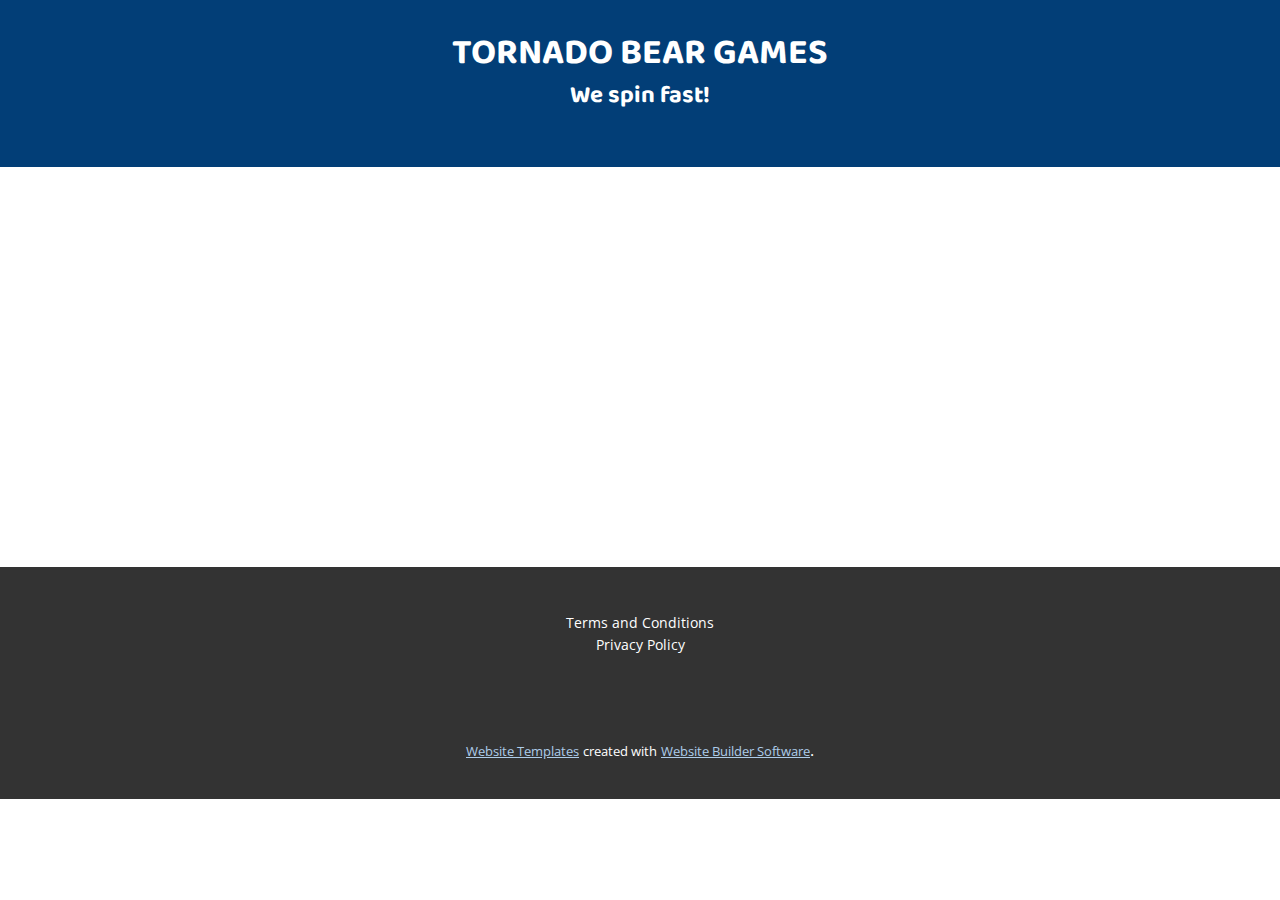
<file: About.html>
<!DOCTYPE html>
<html style="font-size: 16px;" lang="en"><head>
    <meta name="viewport" content="width=device-width, initial-scale=1.0">
    <meta charset="utf-8">
    <meta name="keywords" content="">
    <meta name="description" content="">
    <title>About</title>
    <link rel="stylesheet" href="nicepage.css" media="screen">
<link rel="stylesheet" href="About.css" media="screen">
    <script class="u-script" type="text/javascript" src="jquery.js" defer=""></script>
    <script class="u-script" type="text/javascript" src="nicepage.js" defer=""></script>
    <meta name="generator" content="Nicepage 5.5.0, nicepage.com">
    <link id="u-theme-google-font" rel="stylesheet" href="https://fonts.googleapis.com/css?family=Roboto:100,100i,300,300i,400,400i,500,500i,700,700i,900,900i|Open+Sans:300,300i,400,400i,500,500i,600,600i,700,700i,800,800i">
    <link id="u-page-google-font" rel="stylesheet" href="https://fonts.googleapis.com/css?family=Baloo+2:400,500,600,700,800">
    
    
    <script type="application/ld+json">{
		"@context": "http://schema.org",
		"@type": "Organization",
		"name": ""
}</script>
    <meta name="theme-color" content="#478ac9">
    <meta property="og:title" content="About">
    <meta property="og:type" content="website">
  <meta data-intl-tel-input-cdn-path="intlTelInput/"></head>
  <body class="u-body u-xl-mode" data-lang="en"><header class="u-clearfix u-custom-color-1 u-header u-header" id="sec-6267"><div class="u-clearfix u-sheet u-sheet-1">
        <p class="u-align-center u-custom-font u-text u-text-1">Tornado Bear Games</p>
        <p class="u-align-center u-custom-font u-text u-text-2">We spin fast!</p>
      </div></header>
    <section class="u-clearfix u-section-1" id="sec-125f">
      <div class="u-clearfix u-sheet u-sheet-1"></div>
    </section>
    
    
    <footer class="u-align-center u-clearfix u-footer u-grey-80 u-footer" id="sec-cdce"><div class="u-clearfix u-sheet u-sheet-1">
        <p class="u-align-center u-small-text u-text u-text-default u-text-variant u-text-1">Terms and Conditions</p>
        <p class="u-align-center u-small-text u-text u-text-default u-text-variant u-text-2">Privacy Policy</p>
      </div></footer>
    <section class="u-backlink u-clearfix u-grey-80">
      <a class="u-link" href="https://nicepage.com/website-templates" target="_blank">
        <span>Website Templates</span>
      </a>
      <p class="u-text">
        <span>created with</span>
      </p>
      <a class="u-link" href="" target="_blank">
        <span>Website Builder Software</span>
      </a>. 
    </section>
  
</body></html>
</file>
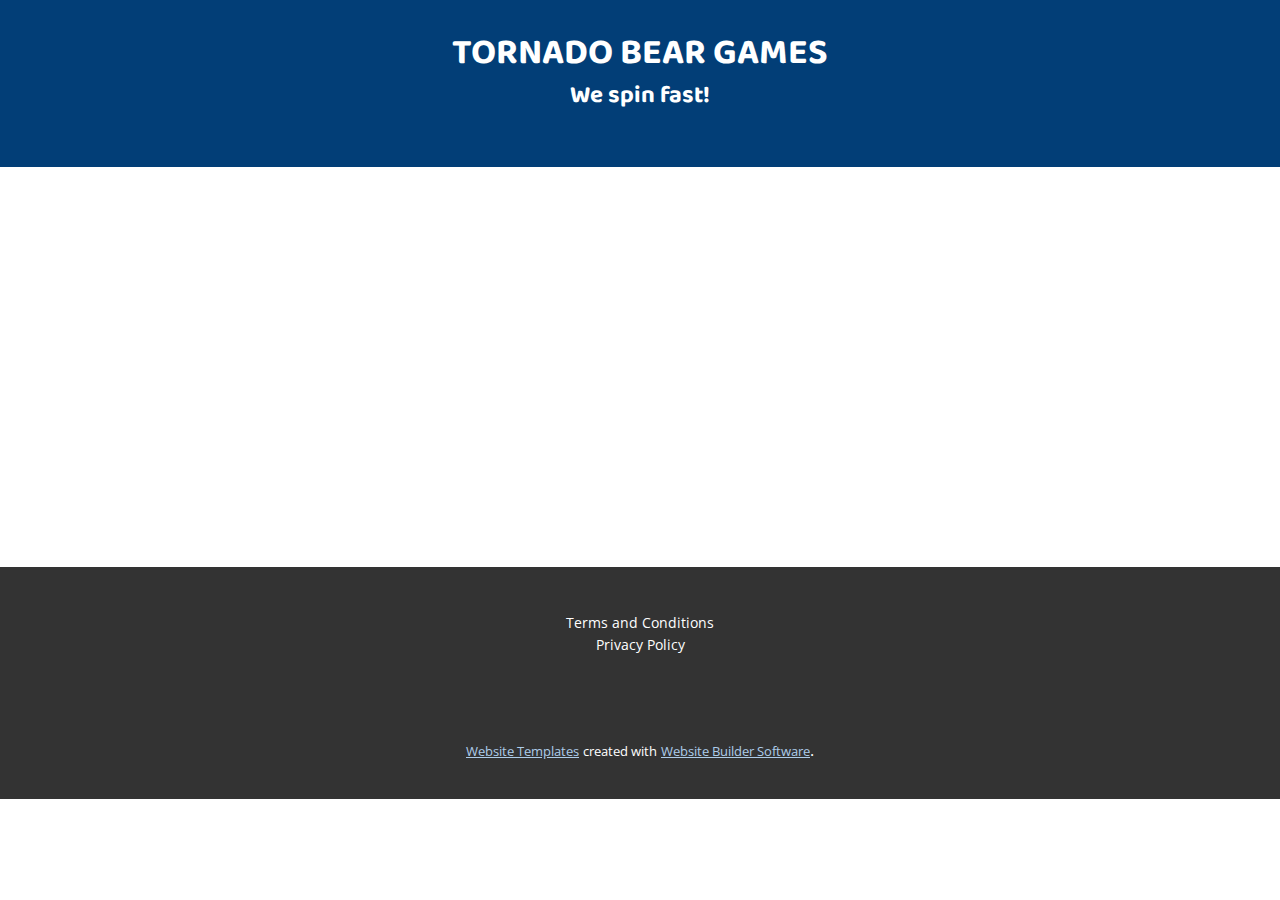
<file: Contact.html>
<!DOCTYPE html>
<html style="font-size: 16px;" lang="en"><head>
    <meta name="viewport" content="width=device-width, initial-scale=1.0">
    <meta charset="utf-8">
    <meta name="keywords" content="">
    <meta name="description" content="">
    <title>Contact</title>
    <link rel="stylesheet" href="nicepage.css" media="screen">
<link rel="stylesheet" href="Contact.css" media="screen">
    <script class="u-script" type="text/javascript" src="jquery.js" defer=""></script>
    <script class="u-script" type="text/javascript" src="nicepage.js" defer=""></script>
    <meta name="generator" content="Nicepage 5.5.0, nicepage.com">
    <link id="u-theme-google-font" rel="stylesheet" href="https://fonts.googleapis.com/css?family=Roboto:100,100i,300,300i,400,400i,500,500i,700,700i,900,900i|Open+Sans:300,300i,400,400i,500,500i,600,600i,700,700i,800,800i">
    <link id="u-page-google-font" rel="stylesheet" href="https://fonts.googleapis.com/css?family=Baloo+2:400,500,600,700,800">
    
    
    <script type="application/ld+json">{
		"@context": "http://schema.org",
		"@type": "Organization",
		"name": ""
}</script>
    <meta name="theme-color" content="#478ac9">
    <meta property="og:title" content="Contact">
    <meta property="og:type" content="website">
  <meta data-intl-tel-input-cdn-path="intlTelInput/"></head>
  <body class="u-body u-xl-mode" data-lang="en"><header class="u-clearfix u-custom-color-1 u-header u-header" id="sec-6267"><div class="u-clearfix u-sheet u-sheet-1">
        <p class="u-align-center u-custom-font u-text u-text-1">Tornado Bear Games</p>
        <p class="u-align-center u-custom-font u-text u-text-2">We spin fast!</p>
      </div></header>
    <section class="u-clearfix u-section-1" id="sec-dd0e">
      <div class="u-clearfix u-sheet u-sheet-1"></div>
    </section>
    
    
    <footer class="u-align-center u-clearfix u-footer u-grey-80 u-footer" id="sec-cdce"><div class="u-clearfix u-sheet u-sheet-1">
        <p class="u-align-center u-small-text u-text u-text-default u-text-variant u-text-1">Terms and Conditions</p>
        <p class="u-align-center u-small-text u-text u-text-default u-text-variant u-text-2">Privacy Policy</p>
      </div></footer>
    <section class="u-backlink u-clearfix u-grey-80">
      <a class="u-link" href="https://nicepage.com/website-templates" target="_blank">
        <span>Website Templates</span>
      </a>
      <p class="u-text">
        <span>created with</span>
      </p>
      <a class="u-link" href="" target="_blank">
        <span>Website Builder Software</span>
      </a>. 
    </section>
  
</body></html>
</file>
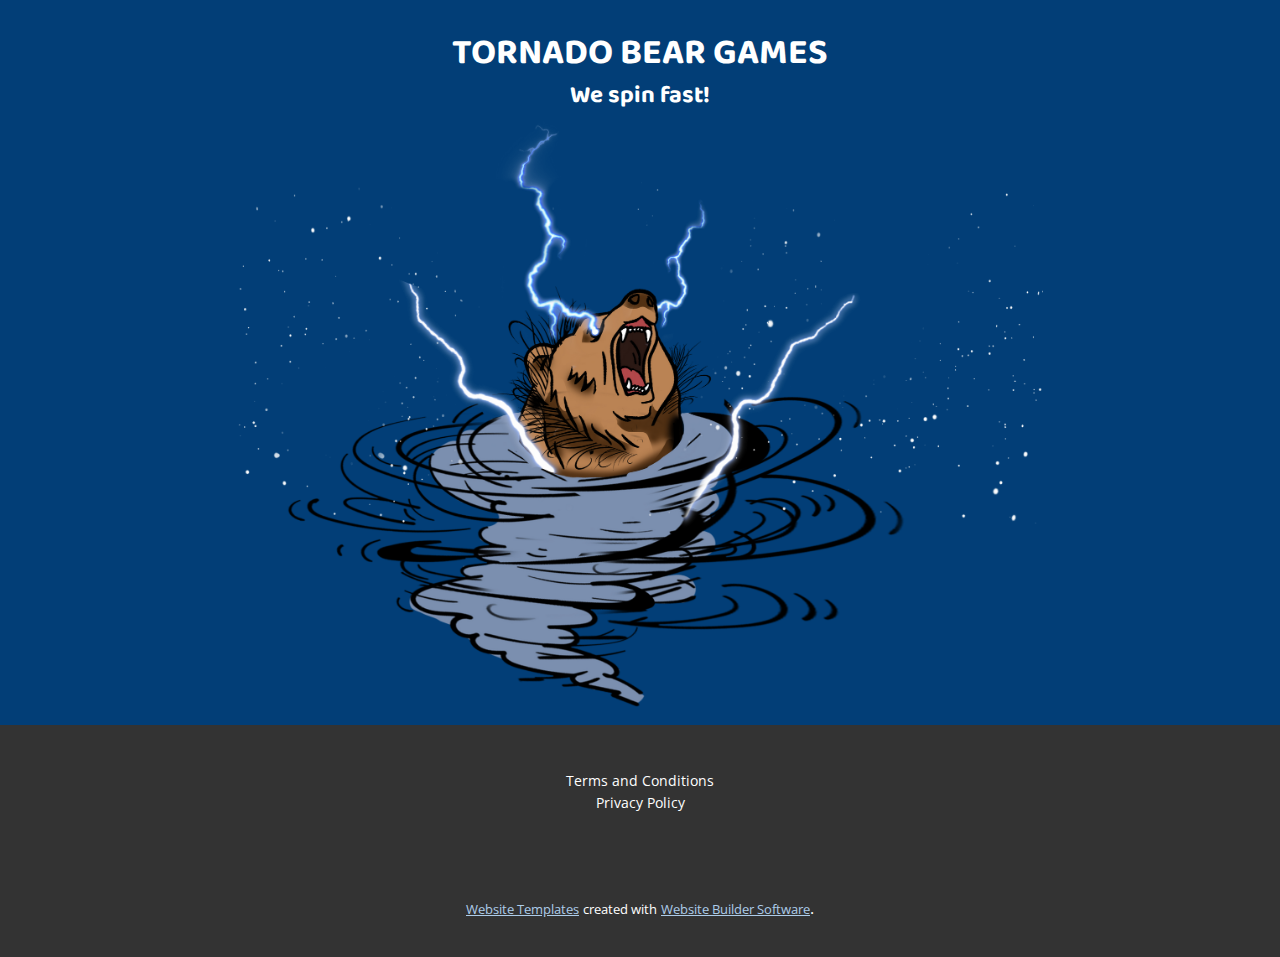
<file: Home.html>
<!DOCTYPE html>
<html style="font-size: 16px;" lang="en"><head>
    <meta name="viewport" content="width=device-width, initial-scale=1.0">
    <meta charset="utf-8">
    <meta name="keywords" content="">
    <meta name="description" content="">
    <title>Home</title>
    <link rel="stylesheet" href="nicepage.css" media="screen">
<link rel="stylesheet" href="Home.css" media="screen">
    <script class="u-script" type="text/javascript" src="jquery.js" defer=""></script>
    <script class="u-script" type="text/javascript" src="nicepage.js" defer=""></script>
    <meta name="generator" content="Nicepage 5.5.0, nicepage.com">
    <link id="u-theme-google-font" rel="stylesheet" href="https://fonts.googleapis.com/css?family=Roboto:100,100i,300,300i,400,400i,500,500i,700,700i,900,900i|Open+Sans:300,300i,400,400i,500,500i,600,600i,700,700i,800,800i">
    <link id="u-page-google-font" rel="stylesheet" href="https://fonts.googleapis.com/css?family=Baloo+2:400,500,600,700,800">
    
    
    <script type="application/ld+json">{
		"@context": "http://schema.org",
		"@type": "Organization",
		"name": ""
}</script>
    <meta name="theme-color" content="#478ac9">
    <meta property="og:title" content="Home">
    <meta property="og:type" content="website">
  <meta data-intl-tel-input-cdn-path="intlTelInput/"></head>
  <body class="u-body u-xl-mode" data-lang="en"><header class="u-clearfix u-custom-color-1 u-header u-header" id="sec-6267"><div class="u-clearfix u-sheet u-sheet-1">
        <p class="u-align-center u-custom-font u-text u-text-1">Tornado Bear Games</p>
        <p class="u-align-center u-custom-font u-text u-text-2">We spin fast!</p>
      </div></header>
    <section class="u-clearfix u-custom-color-1 u-section-1" id="sec-49e4">
      <div class="u-clearfix u-sheet u-valign-bottom u-sheet-1">
        <img class="u-align-center u-expanded-width-xs u-image u-image-contain u-image-default u-image-1" src="images/tornado_bear_discovery1.png" alt="" data-image-width="2527" data-image-height="1855">
      </div>
    </section>
    
    
    <footer class="u-align-center u-clearfix u-footer u-grey-80 u-footer" id="sec-cdce"><div class="u-clearfix u-sheet u-sheet-1">
        <p class="u-align-center u-small-text u-text u-text-default u-text-variant u-text-1">Terms and Conditions</p>
        <p class="u-align-center u-small-text u-text u-text-default u-text-variant u-text-2">Privacy Policy</p>
      </div></footer>
    <section class="u-backlink u-clearfix u-grey-80">
      <a class="u-link" href="https://nicepage.com/website-templates" target="_blank">
        <span>Website Templates</span>
      </a>
      <p class="u-text">
        <span>created with</span>
      </p>
      <a class="u-link" href="" target="_blank">
        <span>Website Builder Software</span>
      </a>. 
    </section>
  
</body></html>
</file>
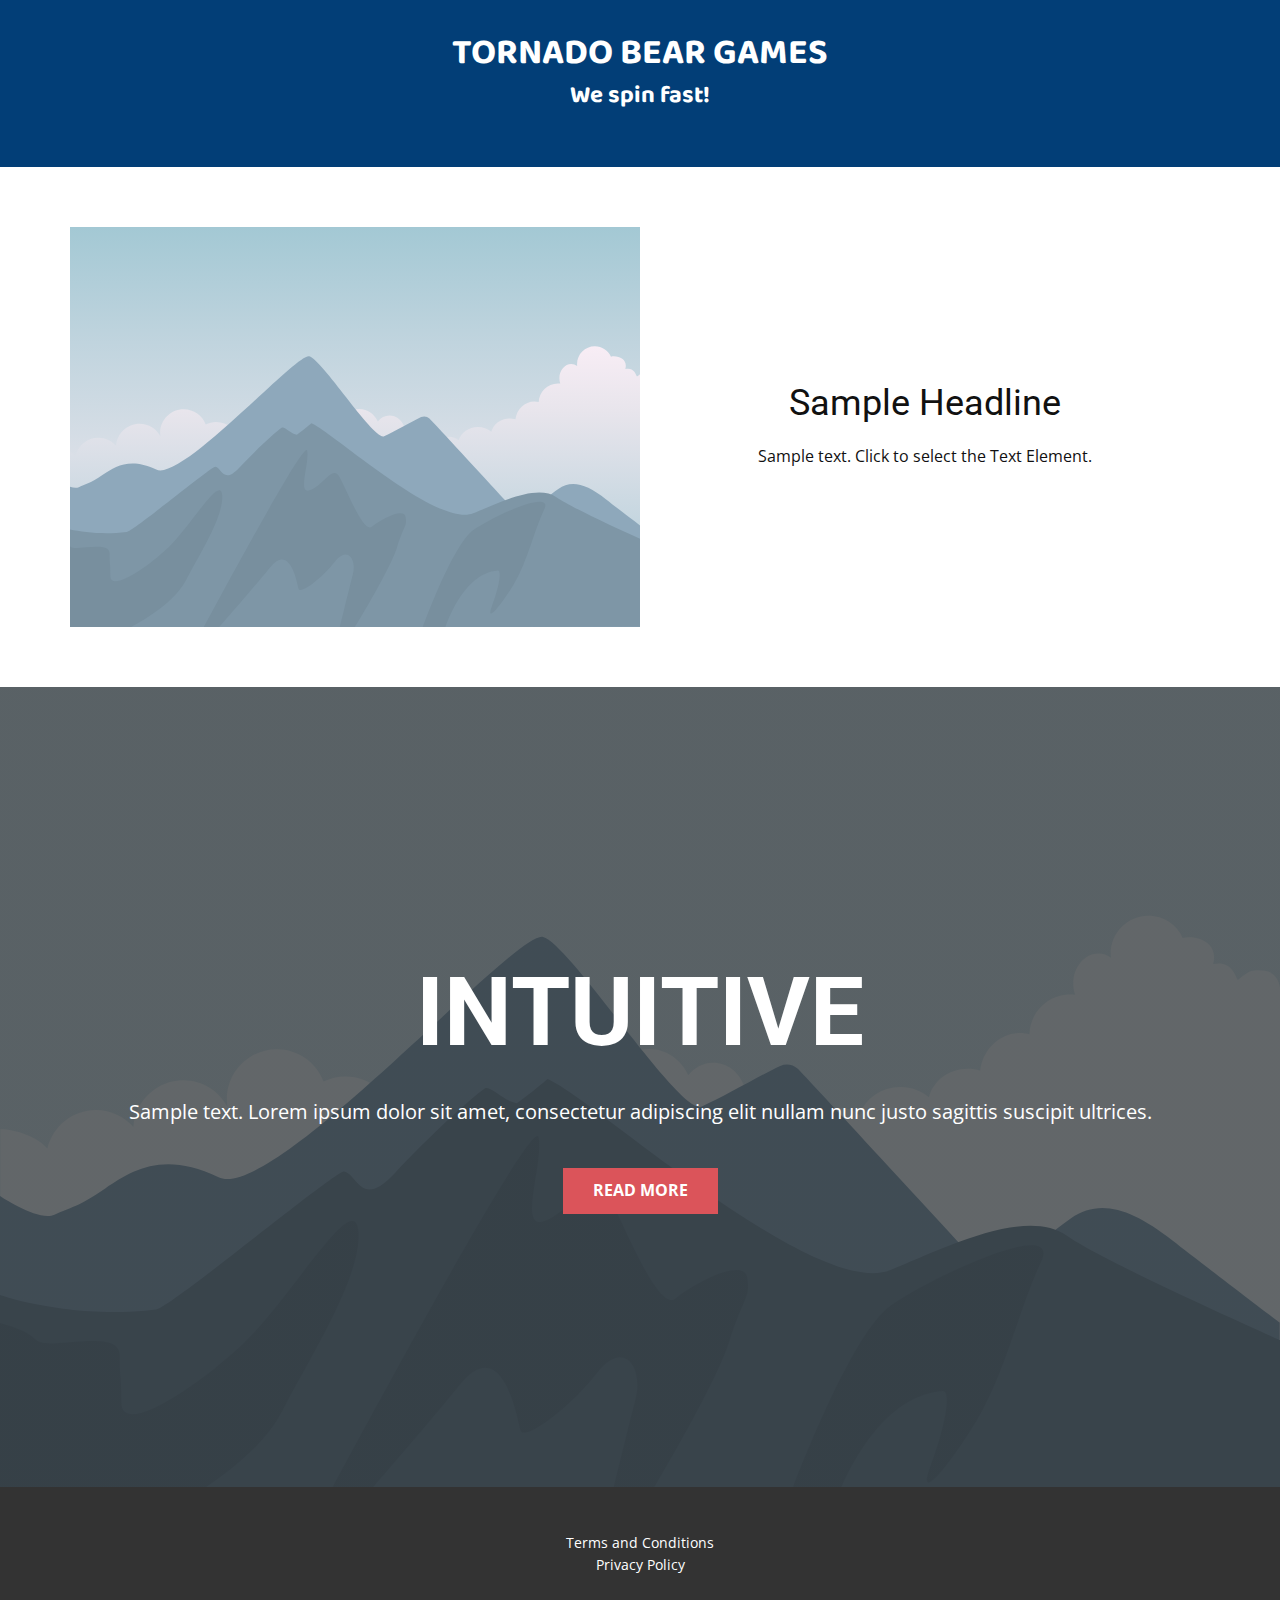
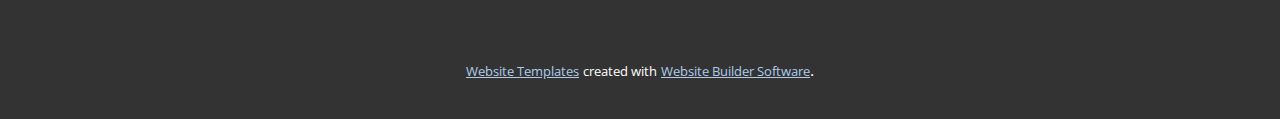
<file: Page-1.html>
<!DOCTYPE html>
<html style="font-size: 16px;" lang="en"><head>
    <meta name="viewport" content="width=device-width, initial-scale=1.0">
    <meta charset="utf-8">
    <meta name="keywords" content="INTUITIVE">
    <meta name="description" content="">
    <title>Page 1</title>
    <link rel="stylesheet" href="nicepage.css" media="screen">
<link rel="stylesheet" href="Page-1.css" media="screen">
    <script class="u-script" type="text/javascript" src="jquery.js" defer=""></script>
    <script class="u-script" type="text/javascript" src="nicepage.js" defer=""></script>
    <meta name="generator" content="Nicepage 5.5.0, nicepage.com">
    <link id="u-theme-google-font" rel="stylesheet" href="https://fonts.googleapis.com/css?family=Roboto:100,100i,300,300i,400,400i,500,500i,700,700i,900,900i|Open+Sans:300,300i,400,400i,500,500i,600,600i,700,700i,800,800i">
    <link id="u-page-google-font" rel="stylesheet" href="https://fonts.googleapis.com/css?family=Baloo+2:400,500,600,700,800">
    
    
    
    <script type="application/ld+json">{
		"@context": "http://schema.org",
		"@type": "Organization",
		"name": ""
}</script>
    <meta name="theme-color" content="#478ac9">
    <meta property="og:title" content="Page 1">
    <meta property="og:type" content="website">
  <meta data-intl-tel-input-cdn-path="intlTelInput/"></head>
  <body class="u-body u-xl-mode" data-lang="en"><header class="u-clearfix u-custom-color-1 u-header u-header" id="sec-6267"><div class="u-clearfix u-sheet u-sheet-1">
        <p class="u-align-center u-custom-font u-text u-text-1">Tornado Bear Games</p>
        <p class="u-align-center u-custom-font u-text u-text-2">We spin fast!</p>
      </div></header>
    <section class="u-clearfix u-section-1" id="sec-b62e">
      <div class="u-clearfix u-sheet u-sheet-1">
        <div class="u-clearfix u-expanded-width u-layout-wrap u-layout-wrap-1">
          <div class="u-layout">
            <div class="u-layout-row">
              <div class="u-container-style u-image u-layout-cell u-size-30 u-image-1" data-image-width="400" data-image-height="265">
                <div class="u-container-layout u-container-layout-1"></div>
              </div>
              <div class="u-container-align-center u-container-style u-layout-cell u-size-30 u-layout-cell-2">
                <div class="u-container-layout u-valign-middle u-container-layout-2">
                  <h2 class="u-align-center u-text u-text-default u-text-1">Sample Headline</h2>
                  <p class="u-align-center u-text u-text-default u-text-2">Sample text. Click to select the Text Element.</p>
                </div>
              </div>
            </div>
          </div>
        </div>
      </div>
    </section>
    <section class="u-align-center u-clearfix u-image u-shading u-section-2" src="" data-image-width="256" data-image-height="256" id="sec-5c45">
      <div class="u-clearfix u-sheet u-valign-middle u-sheet-1">
        <h1 class="u-text u-text-default u-title u-text-1">INTUITIVE</h1>
        <p class="u-large-text u-text u-text-default u-text-variant u-text-2">Sample text. Lorem ipsum dolor sit amet, consectetur adipiscing elit nullam nunc justo sagittis suscipit ultrices.</p>
        <a href="#" class="u-btn u-button-style u-palette-2-base u-btn-1">Read More</a>
      </div>
    </section>
    
    
    <footer class="u-align-center u-clearfix u-footer u-grey-80 u-footer" id="sec-cdce"><div class="u-clearfix u-sheet u-sheet-1">
        <p class="u-align-center u-small-text u-text u-text-default u-text-variant u-text-1">Terms and Conditions</p>
        <p class="u-align-center u-small-text u-text u-text-default u-text-variant u-text-2">Privacy Policy</p>
      </div></footer>
    <section class="u-backlink u-clearfix u-grey-80">
      <a class="u-link" href="https://nicepage.com/website-templates" target="_blank">
        <span>Website Templates</span>
      </a>
      <p class="u-text">
        <span>created with</span>
      </p>
      <a class="u-link" href="" target="_blank">
        <span>Website Builder Software</span>
      </a>. 
    </section>
  
</body></html>
</file>
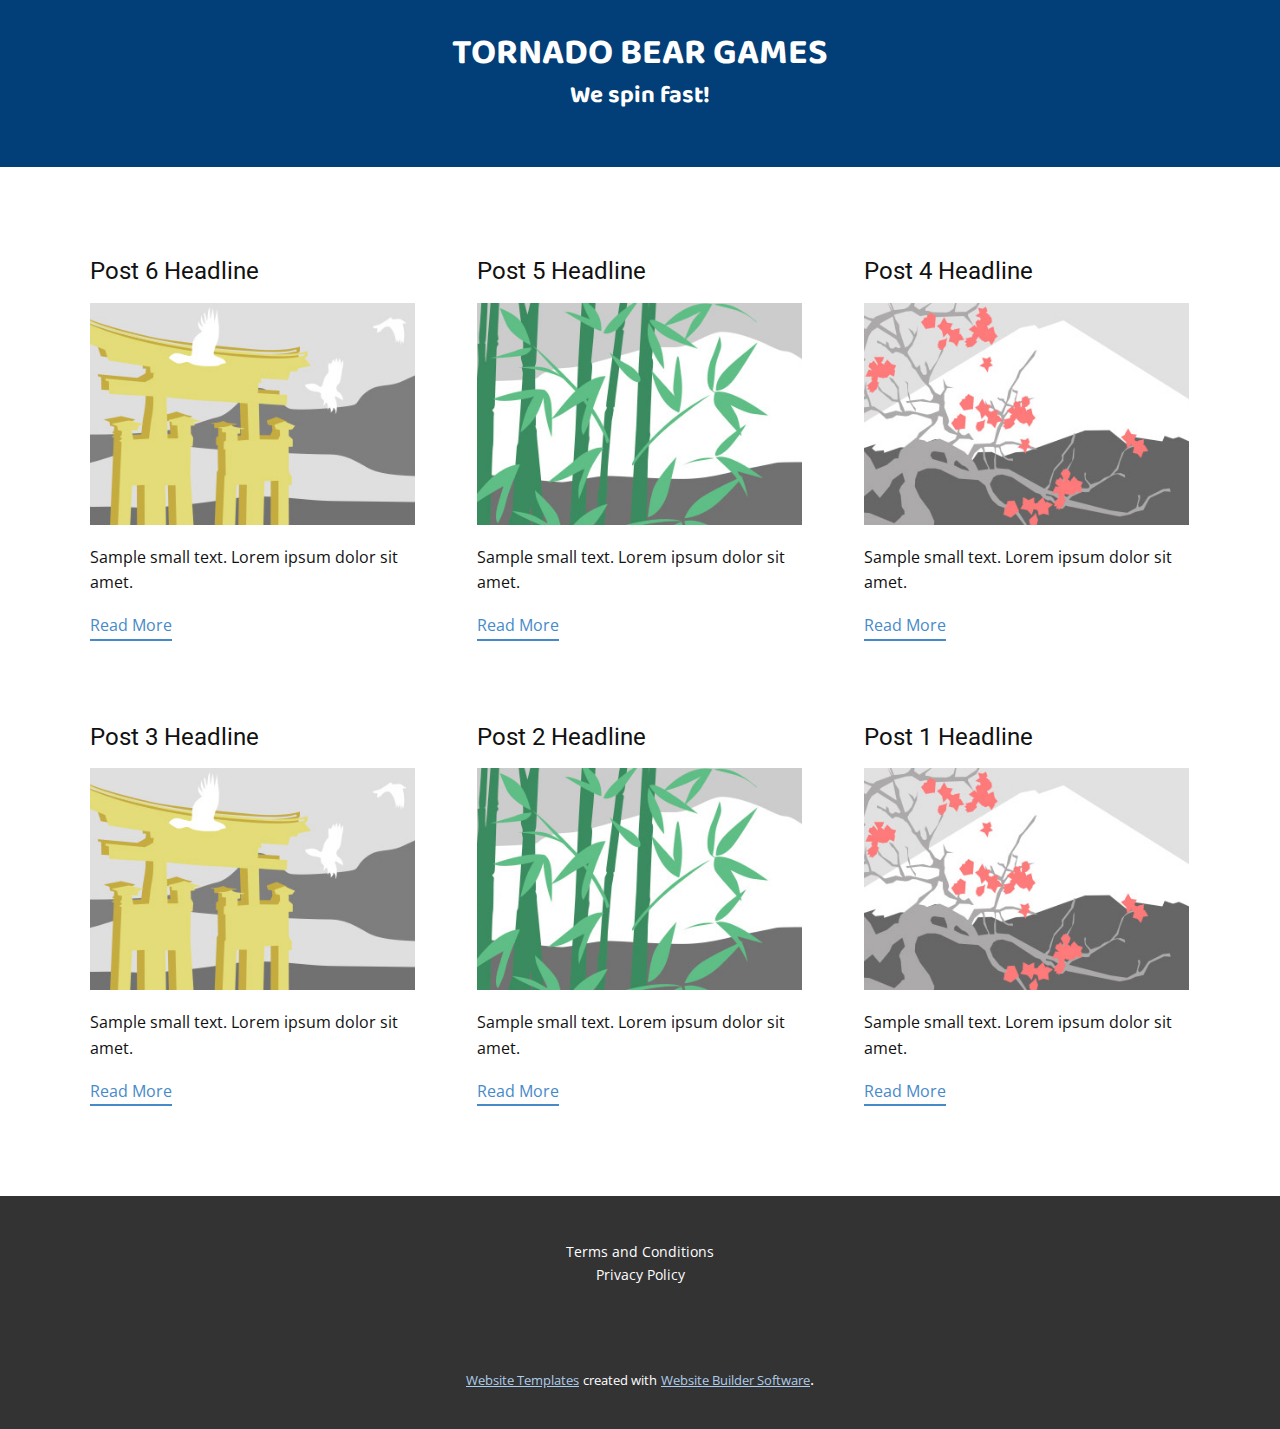
<file: blog/blog.html>
<!DOCTYPE html>
<html style="font-size: 16px;" lang="en"><head>
    <meta name="viewport" content="width=device-width, initial-scale=1.0">
    <meta charset="utf-8">
    <meta name="keywords" content="">
    <meta name="description" content="">
    <title>Blog Template</title>
    <link rel="stylesheet" href="../nicepage.css" media="screen">
<link rel="stylesheet" href="../Blog-Template.css" media="screen">
    <script class="u-script" type="text/javascript" src="../jquery.js" defer=""></script>
    <script class="u-script" type="text/javascript" src="../nicepage.js" defer=""></script>
    <meta name="generator" content="Nicepage 5.5.0, nicepage.com">
    <link id="u-theme-google-font" rel="stylesheet" href="https://fonts.googleapis.com/css?family=Roboto:100,100i,300,300i,400,400i,500,500i,700,700i,900,900i|Open+Sans:300,300i,400,400i,500,500i,600,600i,700,700i,800,800i">
    <link id="u-page-google-font" rel="stylesheet" href="https://fonts.googleapis.com/css?family=Baloo+2:400,500,600,700,800">
    
    
    <script type="application/ld+json">{
		"@context": "http://schema.org",
		"@type": "Organization",
		"name": ""
}</script>
    <meta name="theme-color" content="#478ac9">
  <meta data-intl-tel-input-cdn-path="intlTelInput/"></head>
  <body class="u-body u-xl-mode" data-lang="en"><header class="u-clearfix u-custom-color-1 u-header u-header" id="sec-6267"><div class="u-clearfix u-sheet u-sheet-1">
        <p class="u-align-center u-custom-font u-text u-text-1">Tornado Bear Games</p>
        <p class="u-align-center u-custom-font u-text u-text-2">We spin fast!</p>
      </div></header>
    <section class="u-clearfix u-section-1" id="sec-cbf8">
      <div class="u-clearfix u-sheet u-valign-middle u-sheet-1"><!--blog--><!--blog_options_json--><!--{"type":"Recent","source":"","tags":"","count":""}--><!--/blog_options_json-->
        <div class="u-blog u-expanded-width u-repeater u-repeater-1"><!--blog_post-->
          <div class="u-blog-post u-container-style u-repeater-item u-white u-repeater-item-1">
            <div class="u-container-layout u-similar-container u-valign-top u-container-layout-1"><!--blog_post_header-->
              <h4 class="u-blog-control u-text u-text-1">
                <a class="u-post-header-link" href="../blog/post-5.html">Post 6 Headline</a>
              </h4><!--/blog_post_header--><!--blog_post_image-->
              <a class="u-post-header-link" href="../blog/post-5.html"><img alt="" class="u-blog-control u-expanded-width u-image u-image-default u-image-1" src="../images/8ad73f3c.jpeg"></a><!--/blog_post_image--><!--blog_post_content-->
              <div class="u-blog-control u-post-content u-text u-text-2 fr-view">Sample small text. Lorem ipsum dolor sit amet.</div><!--/blog_post_content--><!--blog_post_readmore-->
              <a href="../blog/post-5.html" class="u-blog-control u-border-2 u-border-palette-1-base u-btn u-btn-rectangle u-button-style u-none u-btn-1"><!--blog_post_readmore_content--><!--options_json--><!--{"content":"","defaultValue":"Read More"}--><!--/options_json-->Read More<!--/blog_post_readmore_content--></a><!--/blog_post_readmore-->
            </div>
          </div><div class="u-blog-post u-container-style u-repeater-item u-video-cover u-white">
            <div class="u-container-layout u-similar-container u-valign-top u-container-layout-2"><!--blog_post_header-->
              <h4 class="u-blog-control u-text u-text-3">
                <a class="u-post-header-link" href="../blog/post-4.html">Post 5 Headline</a>
              </h4><!--/blog_post_header--><!--blog_post_image-->
              <a class="u-post-header-link" href="../blog/post-4.html"><img alt="" class="u-blog-control u-expanded-width u-image u-image-default u-image-2" src="../images/68f64b9d.jpeg"></a><!--/blog_post_image--><!--blog_post_content-->
              <div class="u-blog-control u-post-content u-text u-text-4 fr-view">Sample small text. Lorem ipsum dolor sit amet.</div><!--/blog_post_content--><!--blog_post_readmore-->
              <a href="../blog/post-4.html" class="u-blog-control u-border-2 u-border-palette-1-base u-btn u-btn-rectangle u-button-style u-none u-btn-2"><!--blog_post_readmore_content--><!--options_json--><!--{"content":"","defaultValue":"Read More"}--><!--/options_json-->Read More<!--/blog_post_readmore_content--></a><!--/blog_post_readmore-->
            </div>
          </div><div class="u-blog-post u-container-style u-repeater-item u-video-cover u-white">
            <div class="u-container-layout u-similar-container u-valign-top u-container-layout-3"><!--blog_post_header-->
              <h4 class="u-blog-control u-text u-text-5">
                <a class="u-post-header-link" href="../blog/post-3.html">Post 4 Headline</a>
              </h4><!--/blog_post_header--><!--blog_post_image-->
              <a class="u-post-header-link" href="../blog/post-3.html"><img alt="" class="u-blog-control u-expanded-width u-image u-image-default u-image-3" src="../images/0fd3416c.jpeg"></a><!--/blog_post_image--><!--blog_post_content-->
              <div class="u-blog-control u-post-content u-text u-text-6 fr-view">Sample small text. Lorem ipsum dolor sit amet.</div><!--/blog_post_content--><!--blog_post_readmore-->
              <a href="../blog/post-3.html" class="u-blog-control u-border-2 u-border-palette-1-base u-btn u-btn-rectangle u-button-style u-none u-btn-3"><!--blog_post_readmore_content--><!--options_json--><!--{"content":"","defaultValue":"Read More"}--><!--/options_json-->Read More<!--/blog_post_readmore_content--></a><!--/blog_post_readmore-->
            </div>
          </div><div class="u-blog-post u-container-style u-repeater-item u-white u-repeater-item-1">
            <div class="u-container-layout u-similar-container u-valign-top u-container-layout-1"><!--blog_post_header-->
              <h4 class="u-blog-control u-text u-text-1">
                <a class="u-post-header-link" href="../blog/post-2.html">Post 3 Headline</a>
              </h4><!--/blog_post_header--><!--blog_post_image-->
              <a class="u-post-header-link" href="../blog/post-2.html"><img alt="" class="u-blog-control u-expanded-width u-image u-image-default u-image-1" src="../images/8ad73f3c.jpeg"></a><!--/blog_post_image--><!--blog_post_content-->
              <div class="u-blog-control u-post-content u-text u-text-2 fr-view">Sample small text. Lorem ipsum dolor sit amet.</div><!--/blog_post_content--><!--blog_post_readmore-->
              <a href="../blog/post-2.html" class="u-blog-control u-border-2 u-border-palette-1-base u-btn u-btn-rectangle u-button-style u-none u-btn-1"><!--blog_post_readmore_content--><!--options_json--><!--{"content":"","defaultValue":"Read More"}--><!--/options_json-->Read More<!--/blog_post_readmore_content--></a><!--/blog_post_readmore-->
            </div>
          </div><div class="u-blog-post u-container-style u-repeater-item u-video-cover u-white">
            <div class="u-container-layout u-similar-container u-valign-top u-container-layout-2"><!--blog_post_header-->
              <h4 class="u-blog-control u-text u-text-3">
                <a class="u-post-header-link" href="../blog/post-1.html">Post 2 Headline</a>
              </h4><!--/blog_post_header--><!--blog_post_image-->
              <a class="u-post-header-link" href="../blog/post-1.html"><img alt="" class="u-blog-control u-expanded-width u-image u-image-default u-image-2" src="../images/68f64b9d.jpeg"></a><!--/blog_post_image--><!--blog_post_content-->
              <div class="u-blog-control u-post-content u-text u-text-4 fr-view">Sample small text. Lorem ipsum dolor sit amet.</div><!--/blog_post_content--><!--blog_post_readmore-->
              <a href="../blog/post-1.html" class="u-blog-control u-border-2 u-border-palette-1-base u-btn u-btn-rectangle u-button-style u-none u-btn-2"><!--blog_post_readmore_content--><!--options_json--><!--{"content":"","defaultValue":"Read More"}--><!--/options_json-->Read More<!--/blog_post_readmore_content--></a><!--/blog_post_readmore-->
            </div>
          </div><div class="u-blog-post u-container-style u-repeater-item u-video-cover u-white">
            <div class="u-container-layout u-similar-container u-valign-top u-container-layout-3"><!--blog_post_header-->
              <h4 class="u-blog-control u-text u-text-5">
                <a class="u-post-header-link" href="../blog/post.html">Post 1 Headline</a>
              </h4><!--/blog_post_header--><!--blog_post_image-->
              <a class="u-post-header-link" href="../blog/post.html"><img alt="" class="u-blog-control u-expanded-width u-image u-image-default u-image-3" src="../images/0fd3416c.jpeg"></a><!--/blog_post_image--><!--blog_post_content-->
              <div class="u-blog-control u-post-content u-text u-text-6 fr-view">Sample small text. Lorem ipsum dolor sit amet.</div><!--/blog_post_content--><!--blog_post_readmore-->
              <a href="../blog/post.html" class="u-blog-control u-border-2 u-border-palette-1-base u-btn u-btn-rectangle u-button-style u-none u-btn-3"><!--blog_post_readmore_content--><!--options_json--><!--{"content":"","defaultValue":"Read More"}--><!--/options_json-->Read More<!--/blog_post_readmore_content--></a><!--/blog_post_readmore-->
            </div>
          </div><!--/blog_post--><!--blog_post-->
          <!--/blog_post--><!--blog_post-->
          <!--/blog_post-->
        </div><!--/blog-->
      </div>
    </section>
    
    
    <footer class="u-align-center u-clearfix u-footer u-grey-80 u-footer" id="sec-cdce"><div class="u-clearfix u-sheet u-sheet-1">
        <p class="u-align-center u-small-text u-text u-text-default u-text-variant u-text-1">Terms and Conditions</p>
        <p class="u-align-center u-small-text u-text u-text-default u-text-variant u-text-2">Privacy Policy</p>
      </div></footer>
    <section class="u-backlink u-clearfix u-grey-80">
      <a class="u-link" href="https://nicepage.com/website-templates" target="_blank">
        <span>Website Templates</span>
      </a>
      <p class="u-text">
        <span>created with</span>
      </p>
      <a class="u-link" href="" target="_blank">
        <span>Website Builder Software</span>
      </a>. 
    </section>
  
</body></html>
</file>
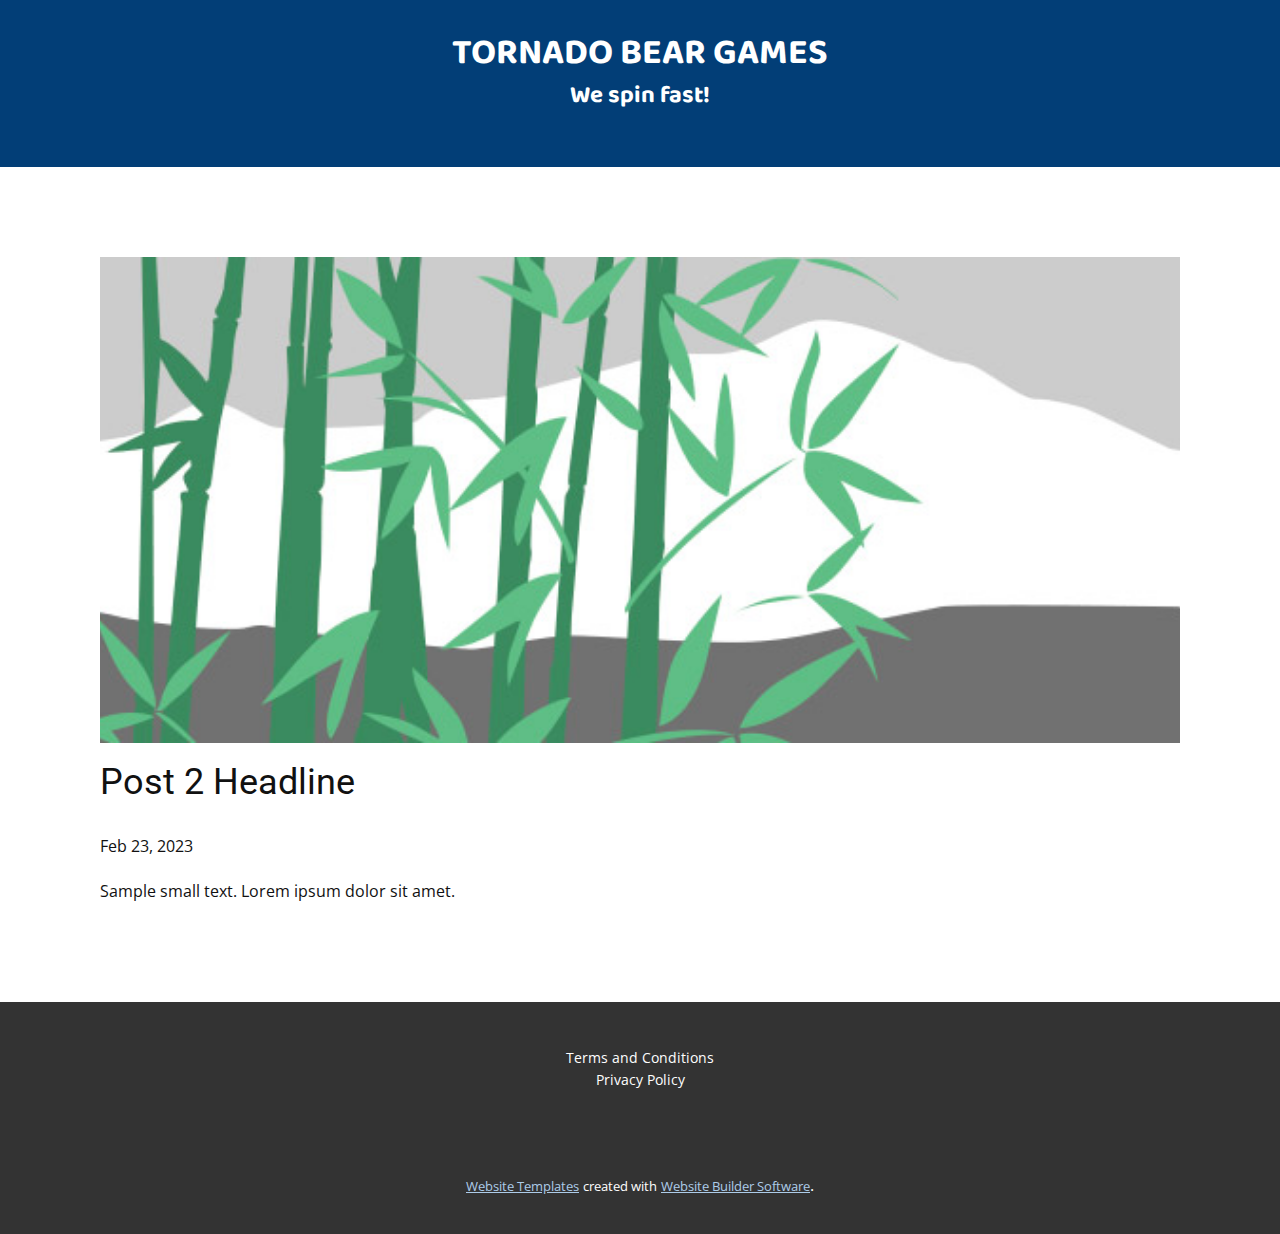
<file: blog/post-1.html>
<!DOCTYPE html>
<html style="font-size: 16px;" lang="en"><head>
    <meta name="viewport" content="width=device-width, initial-scale=1.0">
    <meta charset="utf-8">
    <meta name="keywords" content="Post 1 Headline">
    <meta name="description" content="">
    <title>Post 2 Headline</title>
    <link rel="stylesheet" href="../nicepage.css" media="screen">
<link rel="stylesheet" href="../Post-Template.css" media="screen">
    <script class="u-script" type="text/javascript" src="../jquery.js" defer=""></script>
    <script class="u-script" type="text/javascript" src="../nicepage.js" defer=""></script>
    <meta name="generator" content="Nicepage 5.5.0, nicepage.com">
    <link id="u-theme-google-font" rel="stylesheet" href="https://fonts.googleapis.com/css?family=Roboto:100,100i,300,300i,400,400i,500,500i,700,700i,900,900i|Open+Sans:300,300i,400,400i,500,500i,600,600i,700,700i,800,800i">
    <link id="u-page-google-font" rel="stylesheet" href="https://fonts.googleapis.com/css?family=Baloo+2:400,500,600,700,800">
    
    
    <script type="application/ld+json">{
		"@context": "http://schema.org",
		"@type": "Organization",
		"name": ""
}</script>
    <meta name="theme-color" content="#478ac9">
  <meta data-intl-tel-input-cdn-path="intlTelInput/"></head>
  <body class="u-body u-xl-mode" data-lang="en"><header class="u-clearfix u-custom-color-1 u-header u-header" id="sec-6267"><div class="u-clearfix u-sheet u-sheet-1">
        <p class="u-align-center u-custom-font u-text u-text-1">Tornado Bear Games</p>
        <p class="u-align-center u-custom-font u-text u-text-2">We spin fast!</p>
      </div></header>
    <section class="u-align-center u-clearfix u-section-1" id="sec-2ecc">
      <div class="u-clearfix u-sheet u-valign-middle-md u-valign-middle-sm u-valign-middle-xs u-sheet-1"><!--post_details--><!--post_details_options_json--><!--{"source":""}--><!--/post_details_options_json--><!--blog_post-->
        <div class="u-container-style u-expanded-width u-post-details u-post-details-1">
          <div class="u-container-layout u-valign-middle u-container-layout-1"><!--blog_post_image-->
            <img alt="" class="u-blog-control u-expanded-width u-image u-image-default u-image-1" src="../images/68f64b9d.jpeg"><!--/blog_post_image--><!--blog_post_header-->
            <h2 class="u-blog-control u-text u-text-1">Post 2 Headline</h2><!--/blog_post_header--><!--blog_post_metadata-->
            <div class="u-blog-control u-metadata u-metadata-1"><!--blog_post_metadata_date-->
              <span class="u-meta-date u-meta-icon">Feb 23, 2023</span><!--/blog_post_metadata_date--><!--blog_post_metadata_category-->
              <!--/blog_post_metadata_category--><!--blog_post_metadata_comments-->
              <!--/blog_post_metadata_comments-->
            </div><!--/blog_post_metadata--><!--blog_post_content-->
            <div class="u-align-justify u-blog-control u-post-content u-text u-text-2 fr-view">
  Sample small text. Lorem ipsum dolor sit amet.
  </div><!--/blog_post_content-->
          </div>
        </div><!--/blog_post--><!--/post_details-->
      </div>
    </section>
    
    
    <footer class="u-align-center u-clearfix u-footer u-grey-80 u-footer" id="sec-cdce"><div class="u-clearfix u-sheet u-sheet-1">
        <p class="u-align-center u-small-text u-text u-text-default u-text-variant u-text-1">Terms and Conditions</p>
        <p class="u-align-center u-small-text u-text u-text-default u-text-variant u-text-2">Privacy Policy</p>
      </div></footer>
    <section class="u-backlink u-clearfix u-grey-80">
      <a class="u-link" href="https://nicepage.com/website-templates" target="_blank">
        <span>Website Templates</span>
      </a>
      <p class="u-text">
        <span>created with</span>
      </p>
      <a class="u-link" href="" target="_blank">
        <span>Website Builder Software</span>
      </a>. 
    </section>
  
</body></html>
</file>
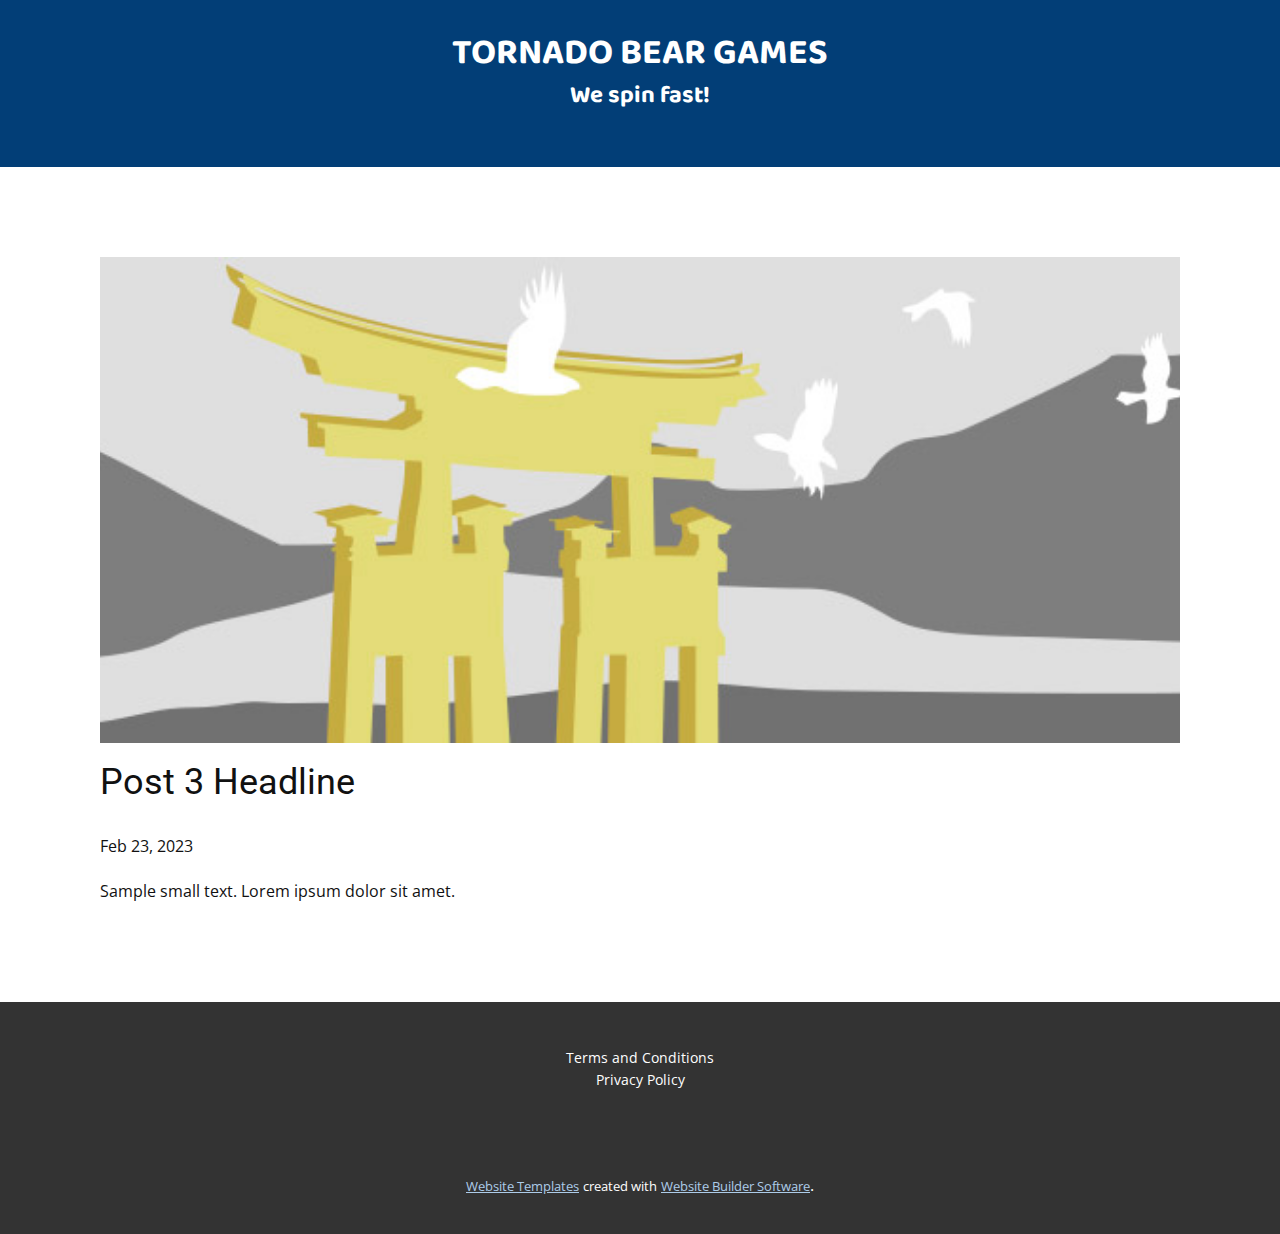
<file: blog/post-2.html>
<!DOCTYPE html>
<html style="font-size: 16px;" lang="en"><head>
    <meta name="viewport" content="width=device-width, initial-scale=1.0">
    <meta charset="utf-8">
    <meta name="keywords" content="Post 1 Headline">
    <meta name="description" content="">
    <title>Post 3 Headline</title>
    <link rel="stylesheet" href="../nicepage.css" media="screen">
<link rel="stylesheet" href="../Post-Template.css" media="screen">
    <script class="u-script" type="text/javascript" src="../jquery.js" defer=""></script>
    <script class="u-script" type="text/javascript" src="../nicepage.js" defer=""></script>
    <meta name="generator" content="Nicepage 5.5.0, nicepage.com">
    <link id="u-theme-google-font" rel="stylesheet" href="https://fonts.googleapis.com/css?family=Roboto:100,100i,300,300i,400,400i,500,500i,700,700i,900,900i|Open+Sans:300,300i,400,400i,500,500i,600,600i,700,700i,800,800i">
    <link id="u-page-google-font" rel="stylesheet" href="https://fonts.googleapis.com/css?family=Baloo+2:400,500,600,700,800">
    
    
    <script type="application/ld+json">{
		"@context": "http://schema.org",
		"@type": "Organization",
		"name": ""
}</script>
    <meta name="theme-color" content="#478ac9">
  <meta data-intl-tel-input-cdn-path="intlTelInput/"></head>
  <body class="u-body u-xl-mode" data-lang="en"><header class="u-clearfix u-custom-color-1 u-header u-header" id="sec-6267"><div class="u-clearfix u-sheet u-sheet-1">
        <p class="u-align-center u-custom-font u-text u-text-1">Tornado Bear Games</p>
        <p class="u-align-center u-custom-font u-text u-text-2">We spin fast!</p>
      </div></header>
    <section class="u-align-center u-clearfix u-section-1" id="sec-2ecc">
      <div class="u-clearfix u-sheet u-valign-middle-md u-valign-middle-sm u-valign-middle-xs u-sheet-1"><!--post_details--><!--post_details_options_json--><!--{"source":""}--><!--/post_details_options_json--><!--blog_post-->
        <div class="u-container-style u-expanded-width u-post-details u-post-details-1">
          <div class="u-container-layout u-valign-middle u-container-layout-1"><!--blog_post_image-->
            <img alt="" class="u-blog-control u-expanded-width u-image u-image-default u-image-1" src="../images/8ad73f3c.jpeg"><!--/blog_post_image--><!--blog_post_header-->
            <h2 class="u-blog-control u-text u-text-1">Post 3 Headline</h2><!--/blog_post_header--><!--blog_post_metadata-->
            <div class="u-blog-control u-metadata u-metadata-1"><!--blog_post_metadata_date-->
              <span class="u-meta-date u-meta-icon">Feb 23, 2023</span><!--/blog_post_metadata_date--><!--blog_post_metadata_category-->
              <!--/blog_post_metadata_category--><!--blog_post_metadata_comments-->
              <!--/blog_post_metadata_comments-->
            </div><!--/blog_post_metadata--><!--blog_post_content-->
            <div class="u-align-justify u-blog-control u-post-content u-text u-text-2 fr-view">
  Sample small text. Lorem ipsum dolor sit amet.
  </div><!--/blog_post_content-->
          </div>
        </div><!--/blog_post--><!--/post_details-->
      </div>
    </section>
    
    
    <footer class="u-align-center u-clearfix u-footer u-grey-80 u-footer" id="sec-cdce"><div class="u-clearfix u-sheet u-sheet-1">
        <p class="u-align-center u-small-text u-text u-text-default u-text-variant u-text-1">Terms and Conditions</p>
        <p class="u-align-center u-small-text u-text u-text-default u-text-variant u-text-2">Privacy Policy</p>
      </div></footer>
    <section class="u-backlink u-clearfix u-grey-80">
      <a class="u-link" href="https://nicepage.com/website-templates" target="_blank">
        <span>Website Templates</span>
      </a>
      <p class="u-text">
        <span>created with</span>
      </p>
      <a class="u-link" href="" target="_blank">
        <span>Website Builder Software</span>
      </a>. 
    </section>
  
</body></html>
</file>
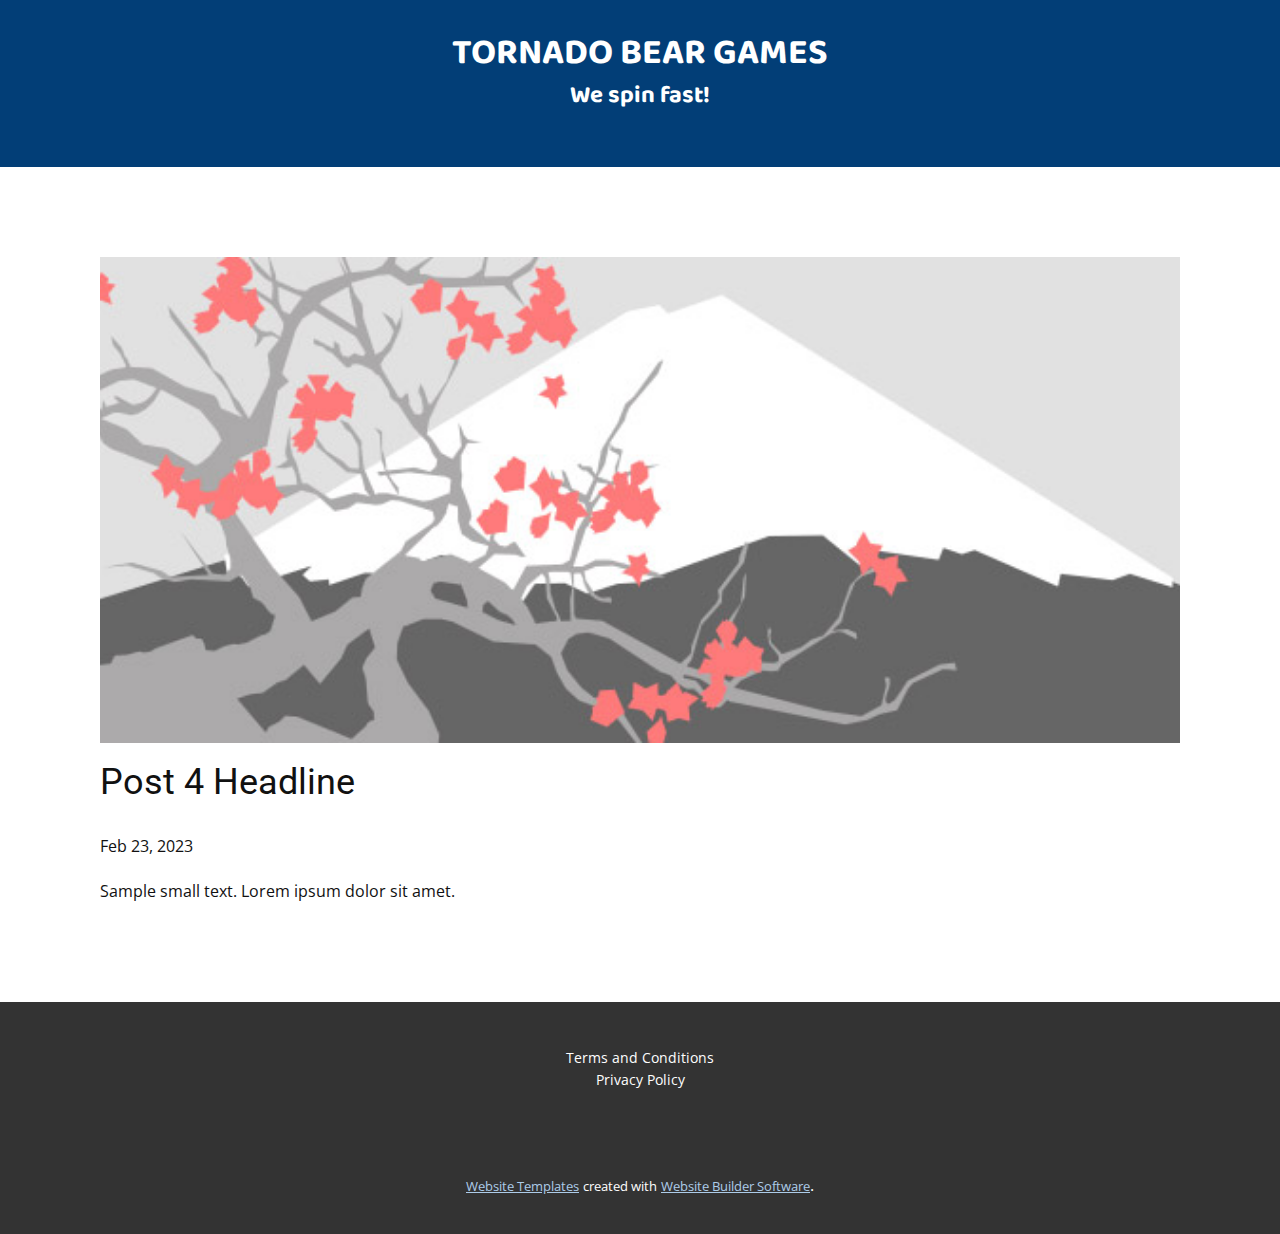
<file: blog/post-3.html>
<!DOCTYPE html>
<html style="font-size: 16px;" lang="en"><head>
    <meta name="viewport" content="width=device-width, initial-scale=1.0">
    <meta charset="utf-8">
    <meta name="keywords" content="Post 1 Headline">
    <meta name="description" content="">
    <title>Post 4 Headline</title>
    <link rel="stylesheet" href="../nicepage.css" media="screen">
<link rel="stylesheet" href="../Post-Template.css" media="screen">
    <script class="u-script" type="text/javascript" src="../jquery.js" defer=""></script>
    <script class="u-script" type="text/javascript" src="../nicepage.js" defer=""></script>
    <meta name="generator" content="Nicepage 5.5.0, nicepage.com">
    <link id="u-theme-google-font" rel="stylesheet" href="https://fonts.googleapis.com/css?family=Roboto:100,100i,300,300i,400,400i,500,500i,700,700i,900,900i|Open+Sans:300,300i,400,400i,500,500i,600,600i,700,700i,800,800i">
    <link id="u-page-google-font" rel="stylesheet" href="https://fonts.googleapis.com/css?family=Baloo+2:400,500,600,700,800">
    
    
    <script type="application/ld+json">{
		"@context": "http://schema.org",
		"@type": "Organization",
		"name": ""
}</script>
    <meta name="theme-color" content="#478ac9">
  <meta data-intl-tel-input-cdn-path="intlTelInput/"></head>
  <body class="u-body u-xl-mode" data-lang="en"><header class="u-clearfix u-custom-color-1 u-header u-header" id="sec-6267"><div class="u-clearfix u-sheet u-sheet-1">
        <p class="u-align-center u-custom-font u-text u-text-1">Tornado Bear Games</p>
        <p class="u-align-center u-custom-font u-text u-text-2">We spin fast!</p>
      </div></header>
    <section class="u-align-center u-clearfix u-section-1" id="sec-2ecc">
      <div class="u-clearfix u-sheet u-valign-middle-md u-valign-middle-sm u-valign-middle-xs u-sheet-1"><!--post_details--><!--post_details_options_json--><!--{"source":""}--><!--/post_details_options_json--><!--blog_post-->
        <div class="u-container-style u-expanded-width u-post-details u-post-details-1">
          <div class="u-container-layout u-valign-middle u-container-layout-1"><!--blog_post_image-->
            <img alt="" class="u-blog-control u-expanded-width u-image u-image-default u-image-1" src="../images/0fd3416c.jpeg"><!--/blog_post_image--><!--blog_post_header-->
            <h2 class="u-blog-control u-text u-text-1">Post 4 Headline</h2><!--/blog_post_header--><!--blog_post_metadata-->
            <div class="u-blog-control u-metadata u-metadata-1"><!--blog_post_metadata_date-->
              <span class="u-meta-date u-meta-icon">Feb 23, 2023</span><!--/blog_post_metadata_date--><!--blog_post_metadata_category-->
              <!--/blog_post_metadata_category--><!--blog_post_metadata_comments-->
              <!--/blog_post_metadata_comments-->
            </div><!--/blog_post_metadata--><!--blog_post_content-->
            <div class="u-align-justify u-blog-control u-post-content u-text u-text-2 fr-view">
  Sample small text. Lorem ipsum dolor sit amet.
  </div><!--/blog_post_content-->
          </div>
        </div><!--/blog_post--><!--/post_details-->
      </div>
    </section>
    
    
    <footer class="u-align-center u-clearfix u-footer u-grey-80 u-footer" id="sec-cdce"><div class="u-clearfix u-sheet u-sheet-1">
        <p class="u-align-center u-small-text u-text u-text-default u-text-variant u-text-1">Terms and Conditions</p>
        <p class="u-align-center u-small-text u-text u-text-default u-text-variant u-text-2">Privacy Policy</p>
      </div></footer>
    <section class="u-backlink u-clearfix u-grey-80">
      <a class="u-link" href="https://nicepage.com/website-templates" target="_blank">
        <span>Website Templates</span>
      </a>
      <p class="u-text">
        <span>created with</span>
      </p>
      <a class="u-link" href="" target="_blank">
        <span>Website Builder Software</span>
      </a>. 
    </section>
  
</body></html>
</file>
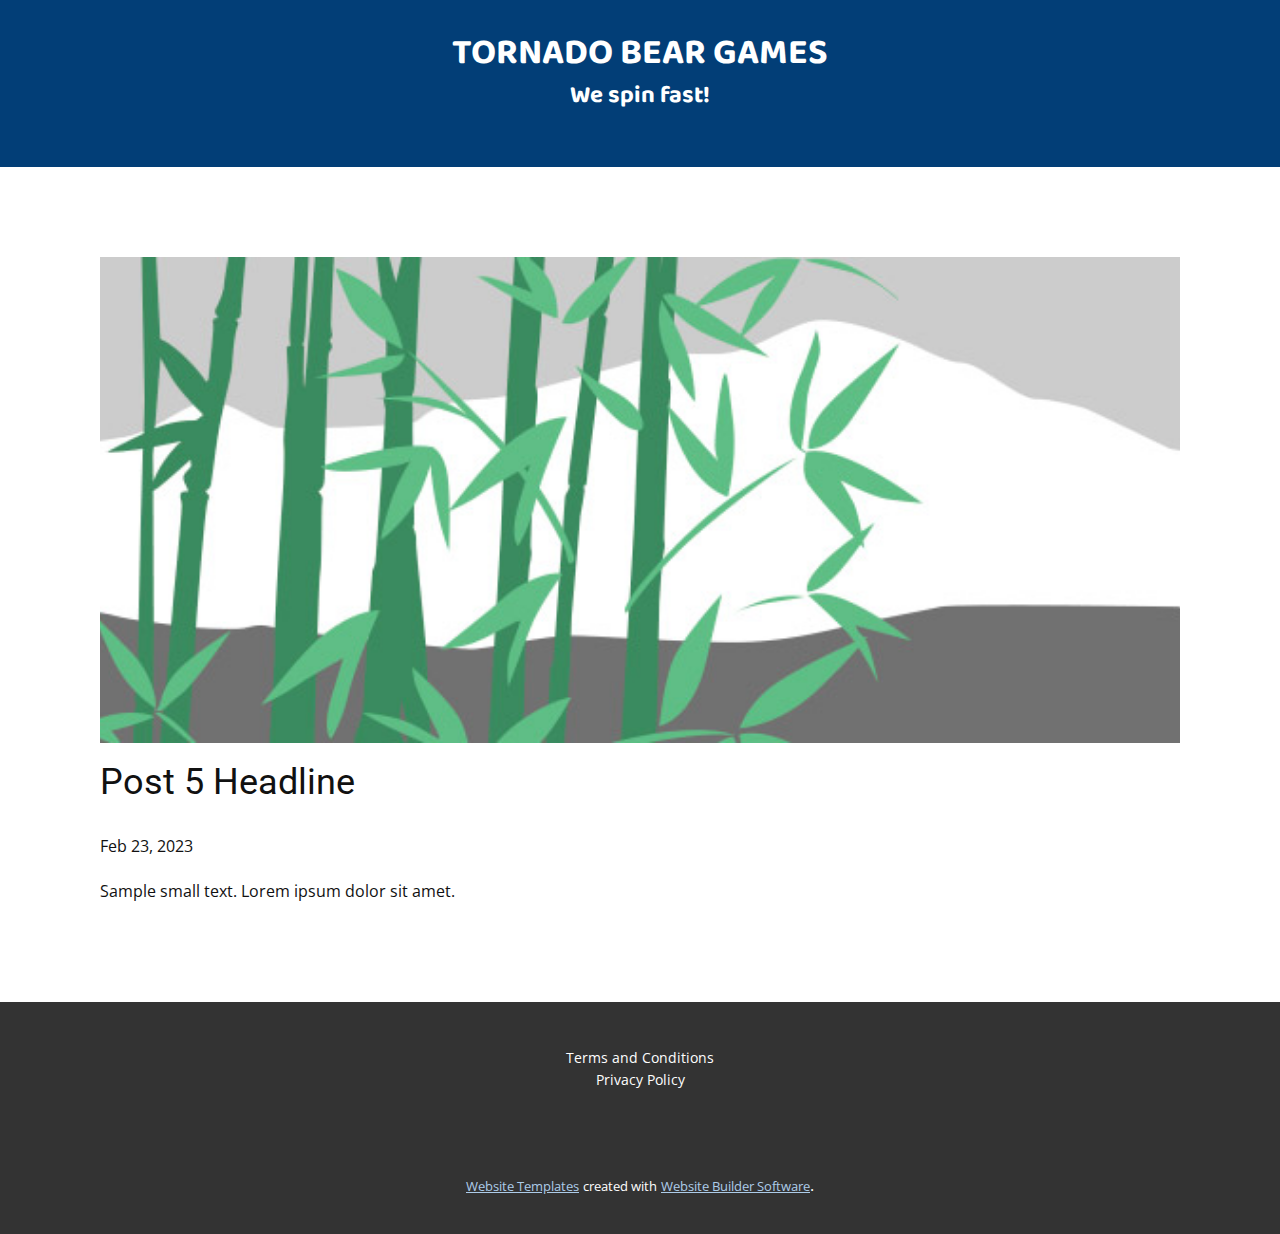
<file: blog/post-4.html>
<!DOCTYPE html>
<html style="font-size: 16px;" lang="en"><head>
    <meta name="viewport" content="width=device-width, initial-scale=1.0">
    <meta charset="utf-8">
    <meta name="keywords" content="Post 1 Headline">
    <meta name="description" content="">
    <title>Post 5 Headline</title>
    <link rel="stylesheet" href="../nicepage.css" media="screen">
<link rel="stylesheet" href="../Post-Template.css" media="screen">
    <script class="u-script" type="text/javascript" src="../jquery.js" defer=""></script>
    <script class="u-script" type="text/javascript" src="../nicepage.js" defer=""></script>
    <meta name="generator" content="Nicepage 5.5.0, nicepage.com">
    <link id="u-theme-google-font" rel="stylesheet" href="https://fonts.googleapis.com/css?family=Roboto:100,100i,300,300i,400,400i,500,500i,700,700i,900,900i|Open+Sans:300,300i,400,400i,500,500i,600,600i,700,700i,800,800i">
    <link id="u-page-google-font" rel="stylesheet" href="https://fonts.googleapis.com/css?family=Baloo+2:400,500,600,700,800">
    
    
    <script type="application/ld+json">{
		"@context": "http://schema.org",
		"@type": "Organization",
		"name": ""
}</script>
    <meta name="theme-color" content="#478ac9">
  <meta data-intl-tel-input-cdn-path="intlTelInput/"></head>
  <body class="u-body u-xl-mode" data-lang="en"><header class="u-clearfix u-custom-color-1 u-header u-header" id="sec-6267"><div class="u-clearfix u-sheet u-sheet-1">
        <p class="u-align-center u-custom-font u-text u-text-1">Tornado Bear Games</p>
        <p class="u-align-center u-custom-font u-text u-text-2">We spin fast!</p>
      </div></header>
    <section class="u-align-center u-clearfix u-section-1" id="sec-2ecc">
      <div class="u-clearfix u-sheet u-valign-middle-md u-valign-middle-sm u-valign-middle-xs u-sheet-1"><!--post_details--><!--post_details_options_json--><!--{"source":""}--><!--/post_details_options_json--><!--blog_post-->
        <div class="u-container-style u-expanded-width u-post-details u-post-details-1">
          <div class="u-container-layout u-valign-middle u-container-layout-1"><!--blog_post_image-->
            <img alt="" class="u-blog-control u-expanded-width u-image u-image-default u-image-1" src="../images/68f64b9d.jpeg"><!--/blog_post_image--><!--blog_post_header-->
            <h2 class="u-blog-control u-text u-text-1">Post 5 Headline</h2><!--/blog_post_header--><!--blog_post_metadata-->
            <div class="u-blog-control u-metadata u-metadata-1"><!--blog_post_metadata_date-->
              <span class="u-meta-date u-meta-icon">Feb 23, 2023</span><!--/blog_post_metadata_date--><!--blog_post_metadata_category-->
              <!--/blog_post_metadata_category--><!--blog_post_metadata_comments-->
              <!--/blog_post_metadata_comments-->
            </div><!--/blog_post_metadata--><!--blog_post_content-->
            <div class="u-align-justify u-blog-control u-post-content u-text u-text-2 fr-view">
  Sample small text. Lorem ipsum dolor sit amet.
  </div><!--/blog_post_content-->
          </div>
        </div><!--/blog_post--><!--/post_details-->
      </div>
    </section>
    
    
    <footer class="u-align-center u-clearfix u-footer u-grey-80 u-footer" id="sec-cdce"><div class="u-clearfix u-sheet u-sheet-1">
        <p class="u-align-center u-small-text u-text u-text-default u-text-variant u-text-1">Terms and Conditions</p>
        <p class="u-align-center u-small-text u-text u-text-default u-text-variant u-text-2">Privacy Policy</p>
      </div></footer>
    <section class="u-backlink u-clearfix u-grey-80">
      <a class="u-link" href="https://nicepage.com/website-templates" target="_blank">
        <span>Website Templates</span>
      </a>
      <p class="u-text">
        <span>created with</span>
      </p>
      <a class="u-link" href="" target="_blank">
        <span>Website Builder Software</span>
      </a>. 
    </section>
  
</body></html>
</file>
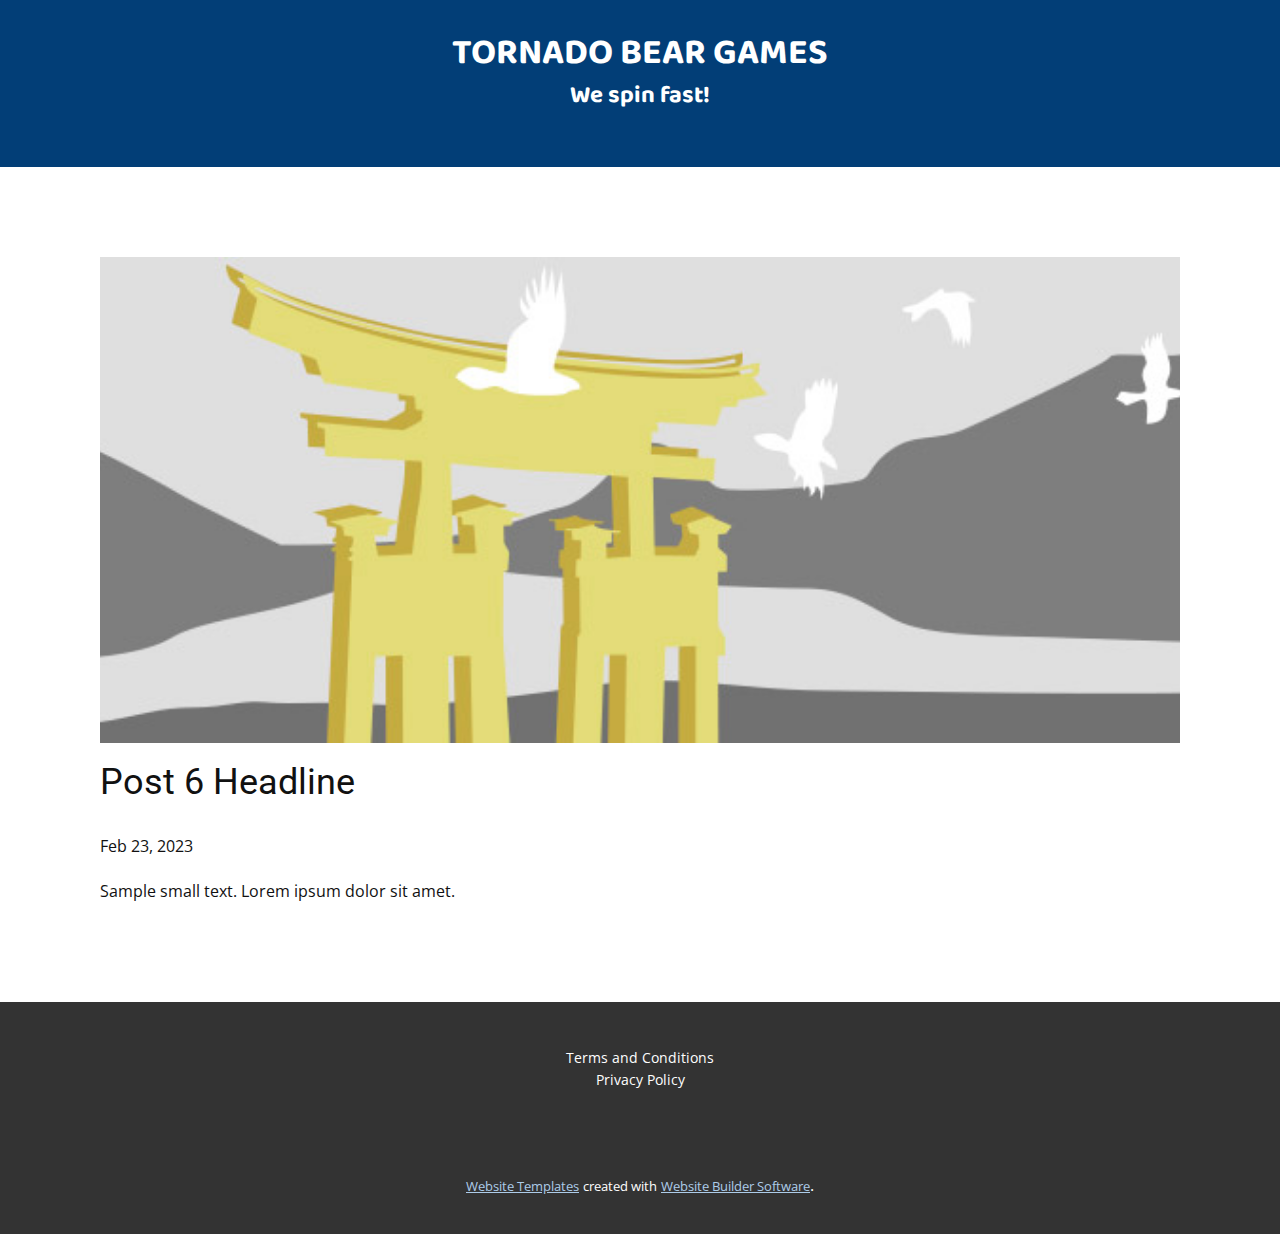
<file: blog/post-5.html>
<!DOCTYPE html>
<html style="font-size: 16px;" lang="en"><head>
    <meta name="viewport" content="width=device-width, initial-scale=1.0">
    <meta charset="utf-8">
    <meta name="keywords" content="Post 1 Headline">
    <meta name="description" content="">
    <title>Post 6 Headline</title>
    <link rel="stylesheet" href="../nicepage.css" media="screen">
<link rel="stylesheet" href="../Post-Template.css" media="screen">
    <script class="u-script" type="text/javascript" src="../jquery.js" defer=""></script>
    <script class="u-script" type="text/javascript" src="../nicepage.js" defer=""></script>
    <meta name="generator" content="Nicepage 5.5.0, nicepage.com">
    <link id="u-theme-google-font" rel="stylesheet" href="https://fonts.googleapis.com/css?family=Roboto:100,100i,300,300i,400,400i,500,500i,700,700i,900,900i|Open+Sans:300,300i,400,400i,500,500i,600,600i,700,700i,800,800i">
    <link id="u-page-google-font" rel="stylesheet" href="https://fonts.googleapis.com/css?family=Baloo+2:400,500,600,700,800">
    
    
    <script type="application/ld+json">{
		"@context": "http://schema.org",
		"@type": "Organization",
		"name": ""
}</script>
    <meta name="theme-color" content="#478ac9">
  <meta data-intl-tel-input-cdn-path="intlTelInput/"></head>
  <body class="u-body u-xl-mode" data-lang="en"><header class="u-clearfix u-custom-color-1 u-header u-header" id="sec-6267"><div class="u-clearfix u-sheet u-sheet-1">
        <p class="u-align-center u-custom-font u-text u-text-1">Tornado Bear Games</p>
        <p class="u-align-center u-custom-font u-text u-text-2">We spin fast!</p>
      </div></header>
    <section class="u-align-center u-clearfix u-section-1" id="sec-2ecc">
      <div class="u-clearfix u-sheet u-valign-middle-md u-valign-middle-sm u-valign-middle-xs u-sheet-1"><!--post_details--><!--post_details_options_json--><!--{"source":""}--><!--/post_details_options_json--><!--blog_post-->
        <div class="u-container-style u-expanded-width u-post-details u-post-details-1">
          <div class="u-container-layout u-valign-middle u-container-layout-1"><!--blog_post_image-->
            <img alt="" class="u-blog-control u-expanded-width u-image u-image-default u-image-1" src="../images/8ad73f3c.jpeg"><!--/blog_post_image--><!--blog_post_header-->
            <h2 class="u-blog-control u-text u-text-1">Post 6 Headline</h2><!--/blog_post_header--><!--blog_post_metadata-->
            <div class="u-blog-control u-metadata u-metadata-1"><!--blog_post_metadata_date-->
              <span class="u-meta-date u-meta-icon">Feb 23, 2023</span><!--/blog_post_metadata_date--><!--blog_post_metadata_category-->
              <!--/blog_post_metadata_category--><!--blog_post_metadata_comments-->
              <!--/blog_post_metadata_comments-->
            </div><!--/blog_post_metadata--><!--blog_post_content-->
            <div class="u-align-justify u-blog-control u-post-content u-text u-text-2 fr-view">
  Sample small text. Lorem ipsum dolor sit amet.
  </div><!--/blog_post_content-->
          </div>
        </div><!--/blog_post--><!--/post_details-->
      </div>
    </section>
    
    
    <footer class="u-align-center u-clearfix u-footer u-grey-80 u-footer" id="sec-cdce"><div class="u-clearfix u-sheet u-sheet-1">
        <p class="u-align-center u-small-text u-text u-text-default u-text-variant u-text-1">Terms and Conditions</p>
        <p class="u-align-center u-small-text u-text u-text-default u-text-variant u-text-2">Privacy Policy</p>
      </div></footer>
    <section class="u-backlink u-clearfix u-grey-80">
      <a class="u-link" href="https://nicepage.com/website-templates" target="_blank">
        <span>Website Templates</span>
      </a>
      <p class="u-text">
        <span>created with</span>
      </p>
      <a class="u-link" href="" target="_blank">
        <span>Website Builder Software</span>
      </a>. 
    </section>
  
</body></html>
</file>
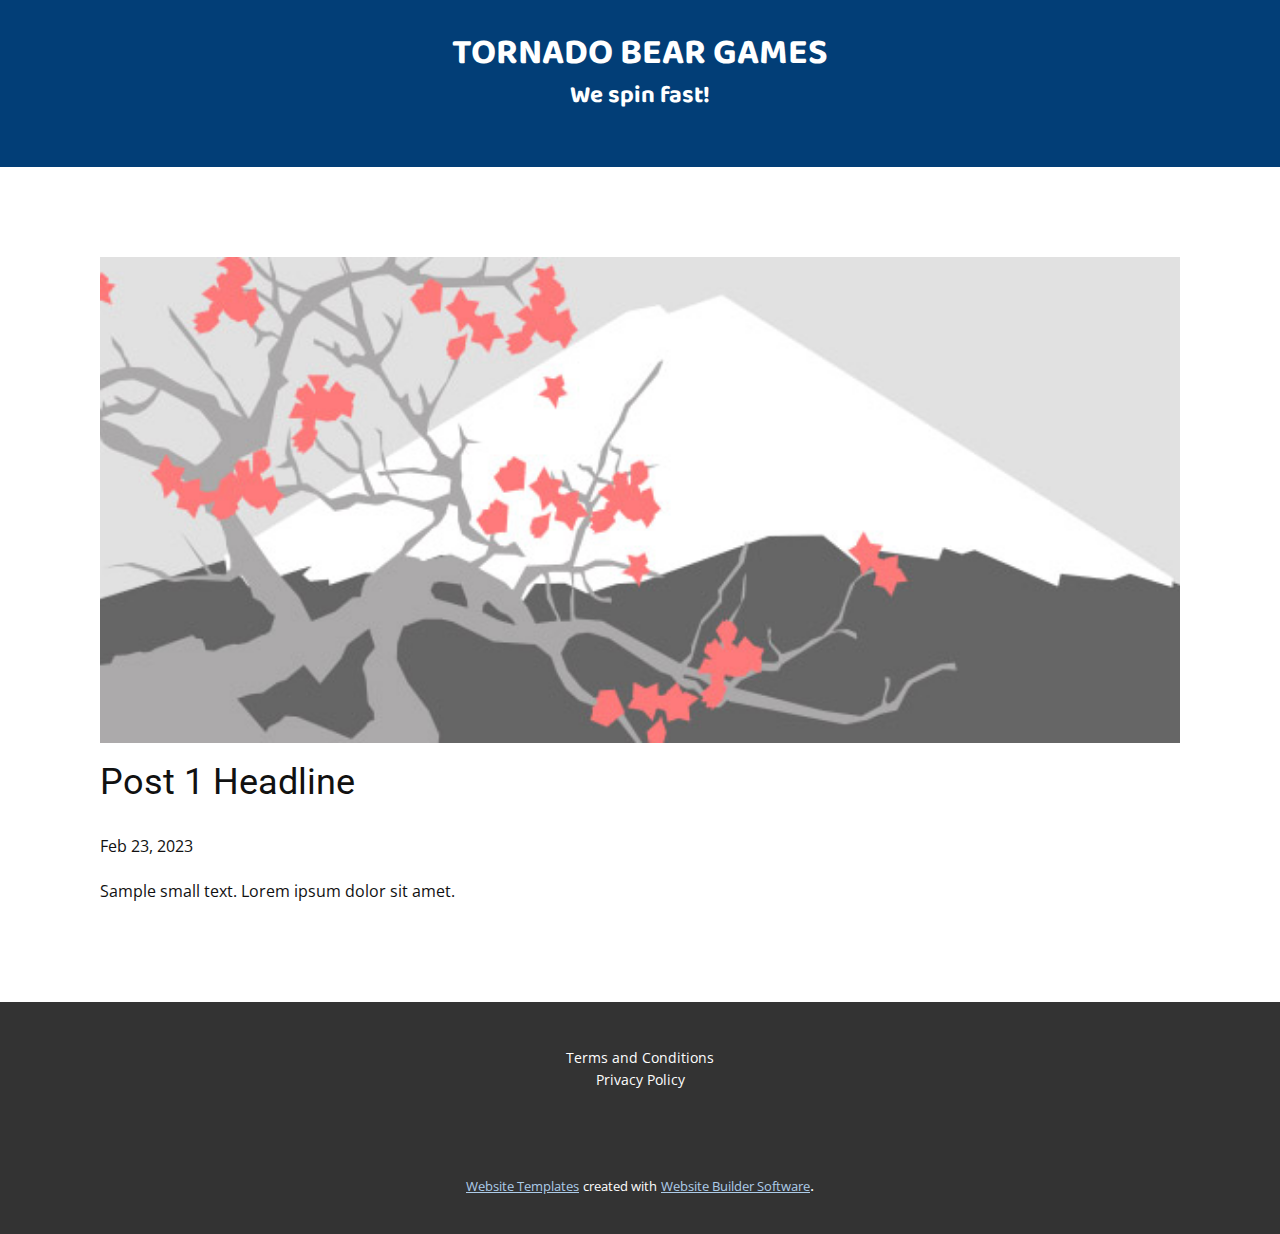
<file: blog/post.html>
<!DOCTYPE html>
<html style="font-size: 16px;" lang="en"><head>
    <meta name="viewport" content="width=device-width, initial-scale=1.0">
    <meta charset="utf-8">
    <meta name="keywords" content="Post 1 Headline">
    <meta name="description" content="">
    <title>Post 1 Headline</title>
    <link rel="stylesheet" href="../nicepage.css" media="screen">
<link rel="stylesheet" href="../Post-Template.css" media="screen">
    <script class="u-script" type="text/javascript" src="../jquery.js" defer=""></script>
    <script class="u-script" type="text/javascript" src="../nicepage.js" defer=""></script>
    <meta name="generator" content="Nicepage 5.5.0, nicepage.com">
    <link id="u-theme-google-font" rel="stylesheet" href="https://fonts.googleapis.com/css?family=Roboto:100,100i,300,300i,400,400i,500,500i,700,700i,900,900i|Open+Sans:300,300i,400,400i,500,500i,600,600i,700,700i,800,800i">
    <link id="u-page-google-font" rel="stylesheet" href="https://fonts.googleapis.com/css?family=Baloo+2:400,500,600,700,800">
    
    
    <script type="application/ld+json">{
		"@context": "http://schema.org",
		"@type": "Organization",
		"name": ""
}</script>
    <meta name="theme-color" content="#478ac9">
  <meta data-intl-tel-input-cdn-path="intlTelInput/"></head>
  <body class="u-body u-xl-mode" data-lang="en"><header class="u-clearfix u-custom-color-1 u-header u-header" id="sec-6267"><div class="u-clearfix u-sheet u-sheet-1">
        <p class="u-align-center u-custom-font u-text u-text-1">Tornado Bear Games</p>
        <p class="u-align-center u-custom-font u-text u-text-2">We spin fast!</p>
      </div></header>
    <section class="u-align-center u-clearfix u-section-1" id="sec-2ecc">
      <div class="u-clearfix u-sheet u-valign-middle-md u-valign-middle-sm u-valign-middle-xs u-sheet-1"><!--post_details--><!--post_details_options_json--><!--{"source":""}--><!--/post_details_options_json--><!--blog_post-->
        <div class="u-container-style u-expanded-width u-post-details u-post-details-1">
          <div class="u-container-layout u-valign-middle u-container-layout-1"><!--blog_post_image-->
            <img alt="" class="u-blog-control u-expanded-width u-image u-image-default u-image-1" src="../images/0fd3416c.jpeg"><!--/blog_post_image--><!--blog_post_header-->
            <h2 class="u-blog-control u-text u-text-1">Post 1 Headline</h2><!--/blog_post_header--><!--blog_post_metadata-->
            <div class="u-blog-control u-metadata u-metadata-1"><!--blog_post_metadata_date-->
              <span class="u-meta-date u-meta-icon">Feb 23, 2023</span><!--/blog_post_metadata_date--><!--blog_post_metadata_category-->
              <!--/blog_post_metadata_category--><!--blog_post_metadata_comments-->
              <!--/blog_post_metadata_comments-->
            </div><!--/blog_post_metadata--><!--blog_post_content-->
            <div class="u-align-justify u-blog-control u-post-content u-text u-text-2 fr-view">
  Sample small text. Lorem ipsum dolor sit amet.
  </div><!--/blog_post_content-->
          </div>
        </div><!--/blog_post--><!--/post_details-->
      </div>
    </section>
    
    
    <footer class="u-align-center u-clearfix u-footer u-grey-80 u-footer" id="sec-cdce"><div class="u-clearfix u-sheet u-sheet-1">
        <p class="u-align-center u-small-text u-text u-text-default u-text-variant u-text-1">Terms and Conditions</p>
        <p class="u-align-center u-small-text u-text u-text-default u-text-variant u-text-2">Privacy Policy</p>
      </div></footer>
    <section class="u-backlink u-clearfix u-grey-80">
      <a class="u-link" href="https://nicepage.com/website-templates" target="_blank">
        <span>Website Templates</span>
      </a>
      <p class="u-text">
        <span>created with</span>
      </p>
      <a class="u-link" href="" target="_blank">
        <span>Website Builder Software</span>
      </a>. 
    </section>
  
</body></html>
</file>
<file: About.css>
.u-section-1 .u-sheet-1 {
  min-height: 400px;
}
</file>
<file: Contact.css>
.u-section-1 .u-sheet-1 {
  min-height: 400px;
}
</file>
<file: Home.css>
.u-section-1 {
  background-image: none;
}

.u-section-1 .u-sheet-1 {
  min-height: 558px;
}

.u-section-1 .u-image-1 {
  width: 805px;
  height: 627px;
  margin: -69px auto 0;
}

@media (max-width: 991px) {
  .u-section-1 .u-sheet-1 {
    min-height: 492px;
  }

  .u-section-1 .u-image-1 {
    width: 720px;
    height: 561px;
    margin-left: 0;
    margin-right: 0;
  }
}

@media (max-width: 767px) {
  .u-section-1 .u-sheet-1 {
    min-height: 352px;
  }

  .u-section-1 .u-image-1 {
    width: 540px;
    height: 421px;
  }
}

@media (max-width: 575px) {
  .u-section-1 .u-sheet-1 {
    min-height: 258px;
  }

  .u-section-1 .u-image-1 {
    height: 327px;
    margin-right: initial;
    margin-left: initial;
    width: auto;
  }
}
</file>
<file: Page-1.css>
.u-section-1 .u-sheet-1 {
  min-height: 400px;
}

.u-section-1 .u-layout-wrap-1 {
  margin-top: 60px;
  margin-bottom: 60px;
  position: relative;
}

.u-section-1 .u-image-1 {
  min-height: 400px;
  background-image: url("[data-uri]");
}

.u-section-1 .u-container-layout-1 {
  padding: 0 30px;
}

.u-section-1 .u-layout-cell-2 {
  min-height: 400px;
}

.u-section-1 .u-container-layout-2 {
  padding: 30px;
}

.u-section-1 .u-text-1 {
  margin: 0 auto;
}

.u-section-1 .u-text-2 {
  margin: 20px auto 0;
}

@media (max-width: 1199px) {
  .u-section-1 .u-sheet-1 {
    min-height: 330px;
  }

  .u-section-1 .u-image-1 {
    min-height: 330px;
  }

  .u-section-1 .u-layout-cell-2 {
    min-height: 330px;
  }
}

@media (max-width: 991px) {
  .u-section-1 .u-sheet-1 {
    min-height: 253px;
  }

  .u-section-1 .u-image-1 {
    min-height: 253px;
  }

  .u-section-1 .u-layout-cell-2 {
    min-height: 100px;
  }
}

@media (max-width: 767px) {
  .u-section-1 .u-sheet-1 {
    min-height: 480px;
  }

  .u-section-1 .u-image-1 {
    min-height: 380px;
  }

  .u-section-1 .u-container-layout-1 {
    padding-left: 10px;
    padding-right: 10px;
  }

  .u-section-1 .u-container-layout-2 {
    padding-left: 10px;
    padding-right: 10px;
  }
}

@media (max-width: 575px) {
  .u-section-1 .u-sheet-1 {
    min-height: 339px;
  }

  .u-section-1 .u-image-1 {
    min-height: 239px;
  }
} .u-section-2 {
  background-image: linear-gradient(0deg, rgba(0,0,0,0.55), rgba(0,0,0,0.55)), url("[data-uri]");
  background-position: 50% 50%;
}

.u-section-2 .u-sheet-1 {
  min-height: 800px;
}

.u-section-2 .u-text-1 {
  font-size: 6rem;
  font-weight: 700;
  margin: 60px auto 0;
}

.u-section-2 .u-text-2 {
  margin: 30px auto 0;
}

.u-section-2 .u-btn-1 {
  background-image: none;
  text-transform: uppercase;
  font-weight: 700;
  margin: 40px auto 60px;
}

@media (max-width: 1199px) {
  .u-section-2 .u-sheet-1 {
    min-height: 660px;
  }
}

@media (max-width: 991px) {
  .u-section-2 .u-sheet-1 {
    min-height: 506px;
  }
}

@media (max-width: 767px) {
  .u-section-2 .u-sheet-1 {
    min-height: 380px;
  }
}

@media (max-width: 575px) {
  .u-section-2 .u-sheet-1 {
    min-height: 239px;
  }

  .u-section-2 .u-text-1 {
    font-size: 3.75rem;
  }
}
</file>
<file: Blog-Template.css>
.u-section-1 .u-sheet-1 {
  min-height: 561px;
}

.u-section-1 .u-repeater-1 {
  margin-top: 60px;
  margin-bottom: 60px;
  min-height: 441px;
  grid-template-columns: calc(33.3333% - 15px) calc(33.3333% - 15px) calc(33.3333% - 15px);
  height: auto;
  grid-gap: 22px;
}

.u-section-1 .u-repeater-item-1 {
  background-image: none;
}

.u-section-1 .u-container-layout-1 {
  padding: 30px 20px;
}

.u-section-1 .u-text-1 {
  margin-top: 0;
  margin-bottom: 0;
}

.u-section-1 .u-image-1 {
  height: 222px;
  margin-top: 17px;
  margin-bottom: 0;
}

.u-section-1 .u-text-2 {
  margin-top: 20px;
  margin-bottom: 0;
}

.u-section-1 .u-btn-1 {
  background-image: none;
  border-style: none none solid;
  margin: 17px auto 0 0;
  padding: 0;
}

.u-section-1 .u-container-layout-2 {
  padding: 30px 20px;
}

.u-section-1 .u-text-3 {
  margin-top: 0;
  margin-bottom: 0;
}

.u-section-1 .u-image-2 {
  height: 222px;
  margin-top: 17px;
  margin-bottom: 0;
}

.u-section-1 .u-text-4 {
  margin-top: 20px;
  margin-bottom: 0;
}

.u-section-1 .u-btn-2 {
  background-image: none;
  border-style: none none solid;
  margin: 17px auto 0 0;
  padding: 0;
}

.u-section-1 .u-container-layout-3 {
  padding: 30px 20px;
}

.u-section-1 .u-text-5 {
  margin-top: 0;
  margin-bottom: 0;
}

.u-section-1 .u-image-3 {
  height: 222px;
  margin-top: 17px;
  margin-bottom: 0;
}

.u-section-1 .u-text-6 {
  margin-top: 20px;
  margin-bottom: 0;
}

.u-section-1 .u-btn-3 {
  background-image: none;
  border-style: none none solid;
  margin: 17px auto 0 0;
  padding: 0;
}

@media (max-width: 1199px) {
  .u-section-1 .u-sheet-1 {
    min-height: 484px;
  }

  .u-section-1 .u-repeater-1 {
    min-height: 364px;
    grid-template-columns: repeat(3, calc(33.333333333333336% - 15px));
  }
}

@media (max-width: 991px) {
  .u-section-1 .u-sheet-1 {
    min-height: 956px;
  }

  .u-section-1 .u-repeater-1 {
    min-height: 836px;
    grid-template-columns: repeat(2, calc(50% - 11.25px));
  }
}

@media (max-width: 767px) {
  .u-section-1 .u-repeater-1 {
    grid-template-columns: 100%;
  }

  .u-section-1 .u-container-layout-1 {
    padding-left: 10px;
    padding-right: 10px;
  }

  .u-section-1 .u-image-1 {
    height: 278px;
  }

  .u-section-1 .u-container-layout-2 {
    padding-left: 10px;
    padding-right: 10px;
  }

  .u-section-1 .u-image-2 {
    height: 278px;
  }

  .u-section-1 .u-container-layout-3 {
    padding-left: 10px;
    padding-right: 10px;
  }

  .u-section-1 .u-image-3 {
    height: 278px;
  }
}
</file>
<file: Post-Template.css>
.u-section-1 .u-sheet-1 {
  min-height: 835px;
}

.u-section-1 .u-post-details-1 {
  min-height: 375px;
  margin-top: 60px;
  margin-bottom: -10px;
}

.u-section-1 .u-container-layout-1 {
  padding: 30px;
}

.u-section-1 .u-image-1 {
  height: 486px;
  margin-top: 0;
  margin-bottom: 0;
  margin-left: 0;
}

.u-section-1 .u-text-1 {
  margin-top: 20px;
  margin-bottom: 0;
  margin-left: 0;
}

.u-section-1 .u-metadata-1 {
  margin-top: 30px;
  margin-bottom: 0;
  margin-left: 0;
}

.u-section-1 .u-text-2 {
  margin-bottom: 0;
  margin-top: 20px;
  margin-left: 0;
}

@media (max-width: 1199px) {
  .u-section-1 .u-image-1 {
    margin-left: initial;
  }
}

@media (max-width: 991px) {
  .u-section-1 .u-sheet-1 {
    min-height: 782px;
  }

  .u-section-1 .u-post-details-1 {
    margin-bottom: 60px;
  }

  .u-section-1 .u-image-1 {
    height: 423px;
    margin-left: initial;
  }
}

@media (max-width: 767px) {
  .u-section-1 .u-sheet-1 {
    min-height: 722px;
  }

  .u-section-1 .u-container-layout-1 {
    padding-left: 10px;
    padding-right: 10px;
  }

  .u-section-1 .u-image-1 {
    height: 354px;
    margin-top: 9px;
    margin-left: initial;
  }
}

@media (max-width: 575px) {
  .u-section-1 .u-sheet-1 {
    min-height: 656px;
  }

  .u-section-1 .u-image-1 {
    height: 275px;
    margin-left: initial;
  }
}
</file>
